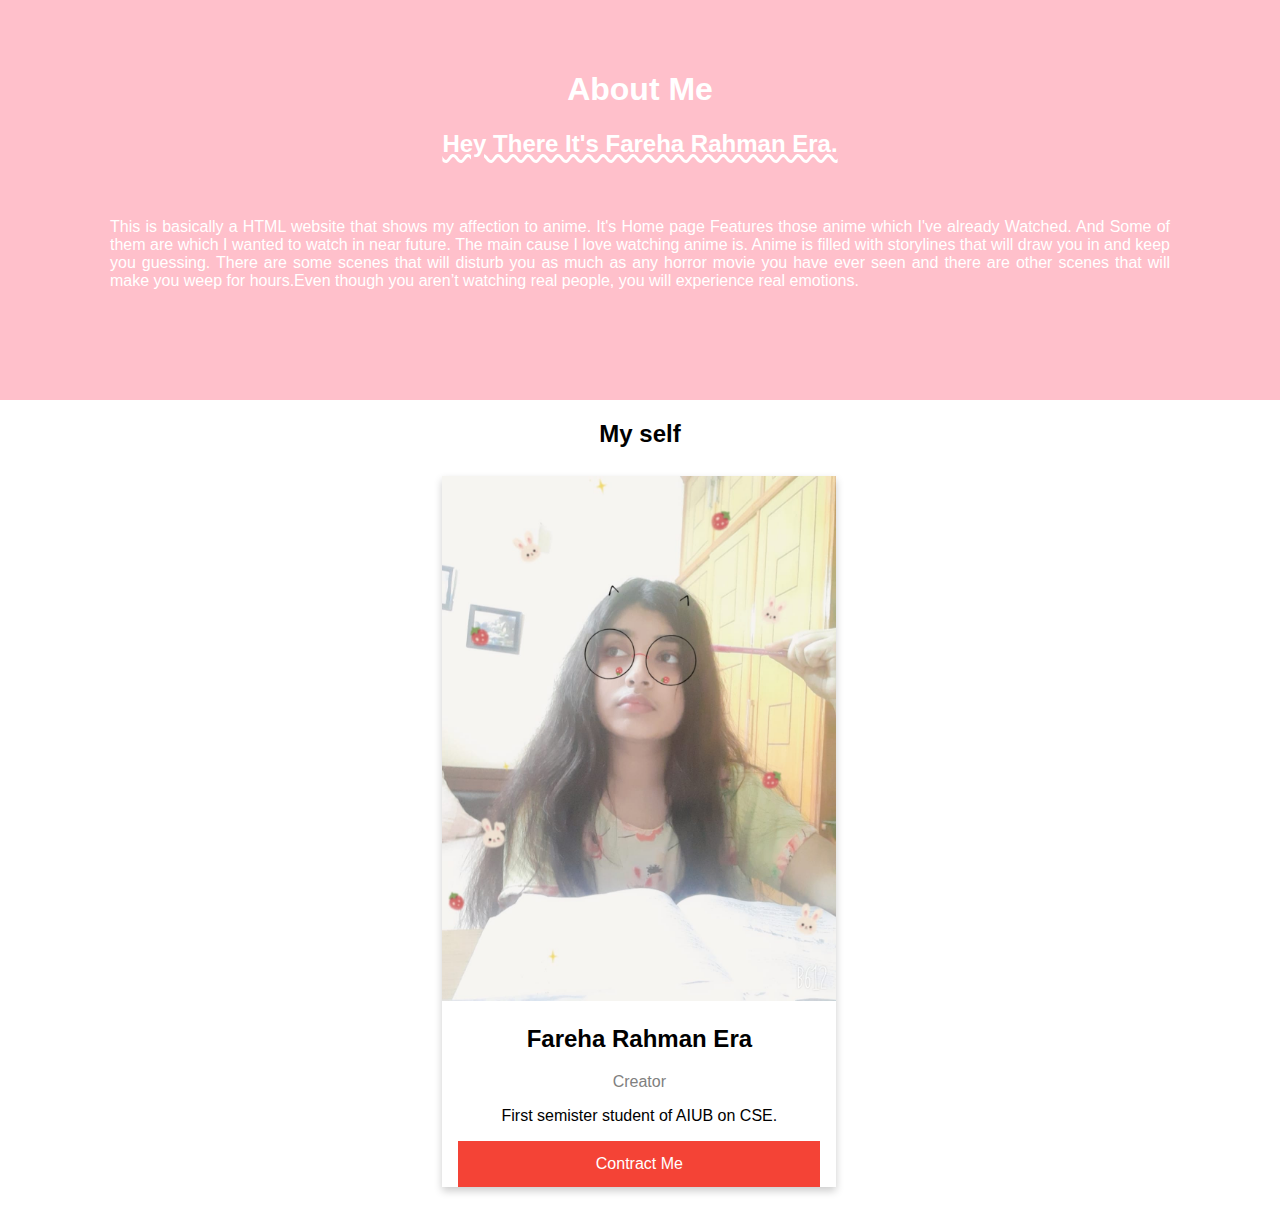
<file: about us.html>
<!DOCTYPE html>
<html>
<head>
<meta name="viewport" content="width=device-width, initial-scale=1">
<style>
body {
  font-family: Arial, Helvetica, sans-serif;
  margin: 0;
  text-align:center;
}

html {
  box-sizing: border-box;
}

a:link, a:visited {
  background-color: #f44336;
  color: white;
  padding: 14px 25px;
  text-align: center;
  text-decoration: none;
  display:block;
}

a:hover, a:active {
  background-color: red;
}

*, *:before, *:after {
  box-sizing: inherit;
}

.column {
  float: left;
  width: 33.3%;
  margin-bottom: 16px;
  padding: 0 8px;
}

.card {
  box-shadow: 0 4px 8px 0 rgba(0, 0, 0, 0.2);
  margin: 8px;
}

.about-section {
  padding: 50px;
  text-align: center;
  background-color: pink;
  color: white;
  text-align:center;
}

.container {
  padding: 0 16px;
}

.container::after, .row::after {
  content: "";
  clear: both;
  display: table;
}

.title {
  color: grey;
}

.button {
  border: none;
  outline: 0;
  display: inline-block;
  padding: 8px;
  color: white;
  background-color: pink;
  text-align: center;
  cursor: pointer;
  width: 100%;
}

.button:hover {
  background-color: #555;
}

@media screen and (max-width: 650px) {
  .column {
    width: 100%;
    display: block;
  }
}
</style>
</head>
<body>

<div class="about-section">
  <h1>About Me</h1>
  <h2 style="text-decoration-line: underline; text-decoration-style: wavy; text-decoration-thickness: 3px; ">Hey There It's Fareha Rahman Era.</h2>
  <p style="text-align: justify; margin: 60px;">This is basically a HTML website that shows my affection to anime. It's Home page Features those anime which I've already Watched. And Some of them are which I wanted to watch in near future. The main cause I love watching anime is. Anime is filled with storylines that will draw you in and keep you guessing. There are some scenes that will disturb you as much as any horror movie you have ever seen and there are other scenes that will make you weep for hours.Even though you aren’t watching real people, you will experience real emotions.</p>
</div>

<h2 style="text-align:center">My self</h2>
<div class="row">
  <div class="column" >
    <div class="card">
      <div class="container">
      </div>
    </div>
  </div>

  <div class="column">
    <div class="card">
      <img src="WhatsApp Image 2022-11-08 at 7.03.21 PM.jpeg" alt="Mike" style="width:100%">
      <div class="container">
        <h2>Fareha Rahman Era</h2>
        <p class="title">Creator</p>
        <p>First semister student of AIUB on CSE.</p>
        <a href="mailto:farehaera5181@gmail.com" target="_blank">Contract Me</a>
      </div>
    </div>
  </div>
  
  <div class="column">
    <div class="card">
      <div class="container">
      </div>
    </div>
  </div>
</div>

</body>
</html>
</file>
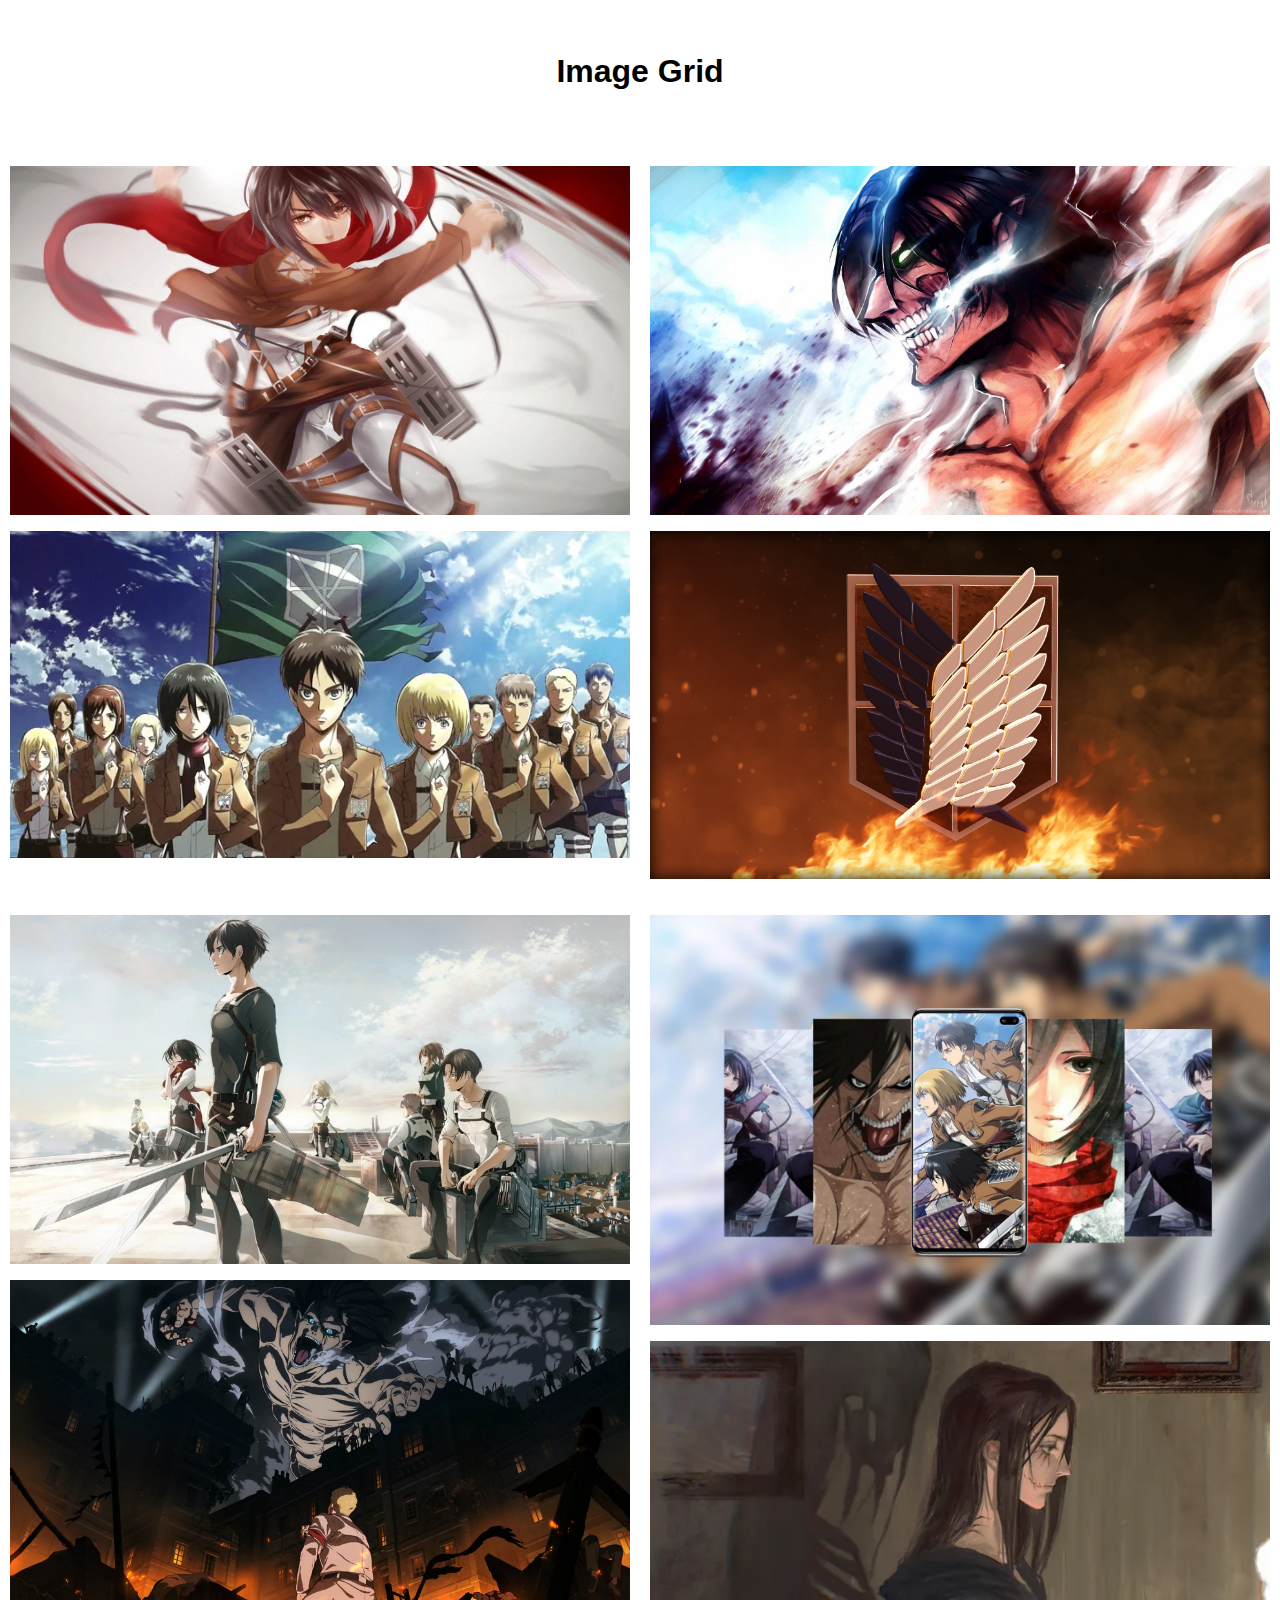
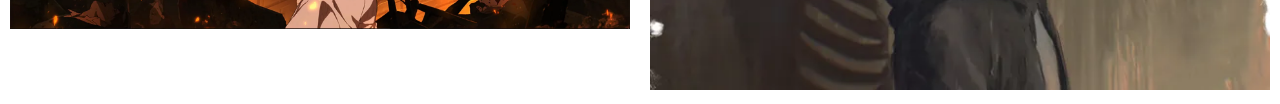
<file: aot.html>
<!DOCTYPE html>
<html>
<style>
* {
  box-sizing: border-box;
}

body {
  margin: 0;
  font-family: Arial;
}

.header {
  text-align: center;
  padding: 32px;
}

/* Create two equal columns that floats next to each other */
.column {
  float: left;
  width: 50%;
  padding: 10px;
}

.column img {
  margin-top: 12px;
}

/* Clear floats after the columns */
.row:after {
  content: "";
  display: table;
  clear: both;
}
</style>
<body>

<!-- Header -->
<div class="header">
  <h1>Image Grid</h1>
</div>

<!-- Photo Grid -->
<div class="row"> 
  <div class="column">
  <img src="anime/aot01.webp" style="width:100%">
  <img src="anime/aot02.webp" style="width:100%">
  </div>
  <div class="column">
    <img src="anime/aot05.webp" style="width:100%">
    <img src="anime/aot06.png" style="width:100%">
  </div>  
  <div class="column">
    <img src="anime/aot08.webp" style="width:100%">
    <img src="anime/aot11.webp" style="width:100%">
  </div>
  <div class="column">
    <img src="anime/aot10.webp" style="width:100%">
    <img src="anime/aot12.webp" style="width:100%">
  </div>
</div>

</body>
</html>
</file>
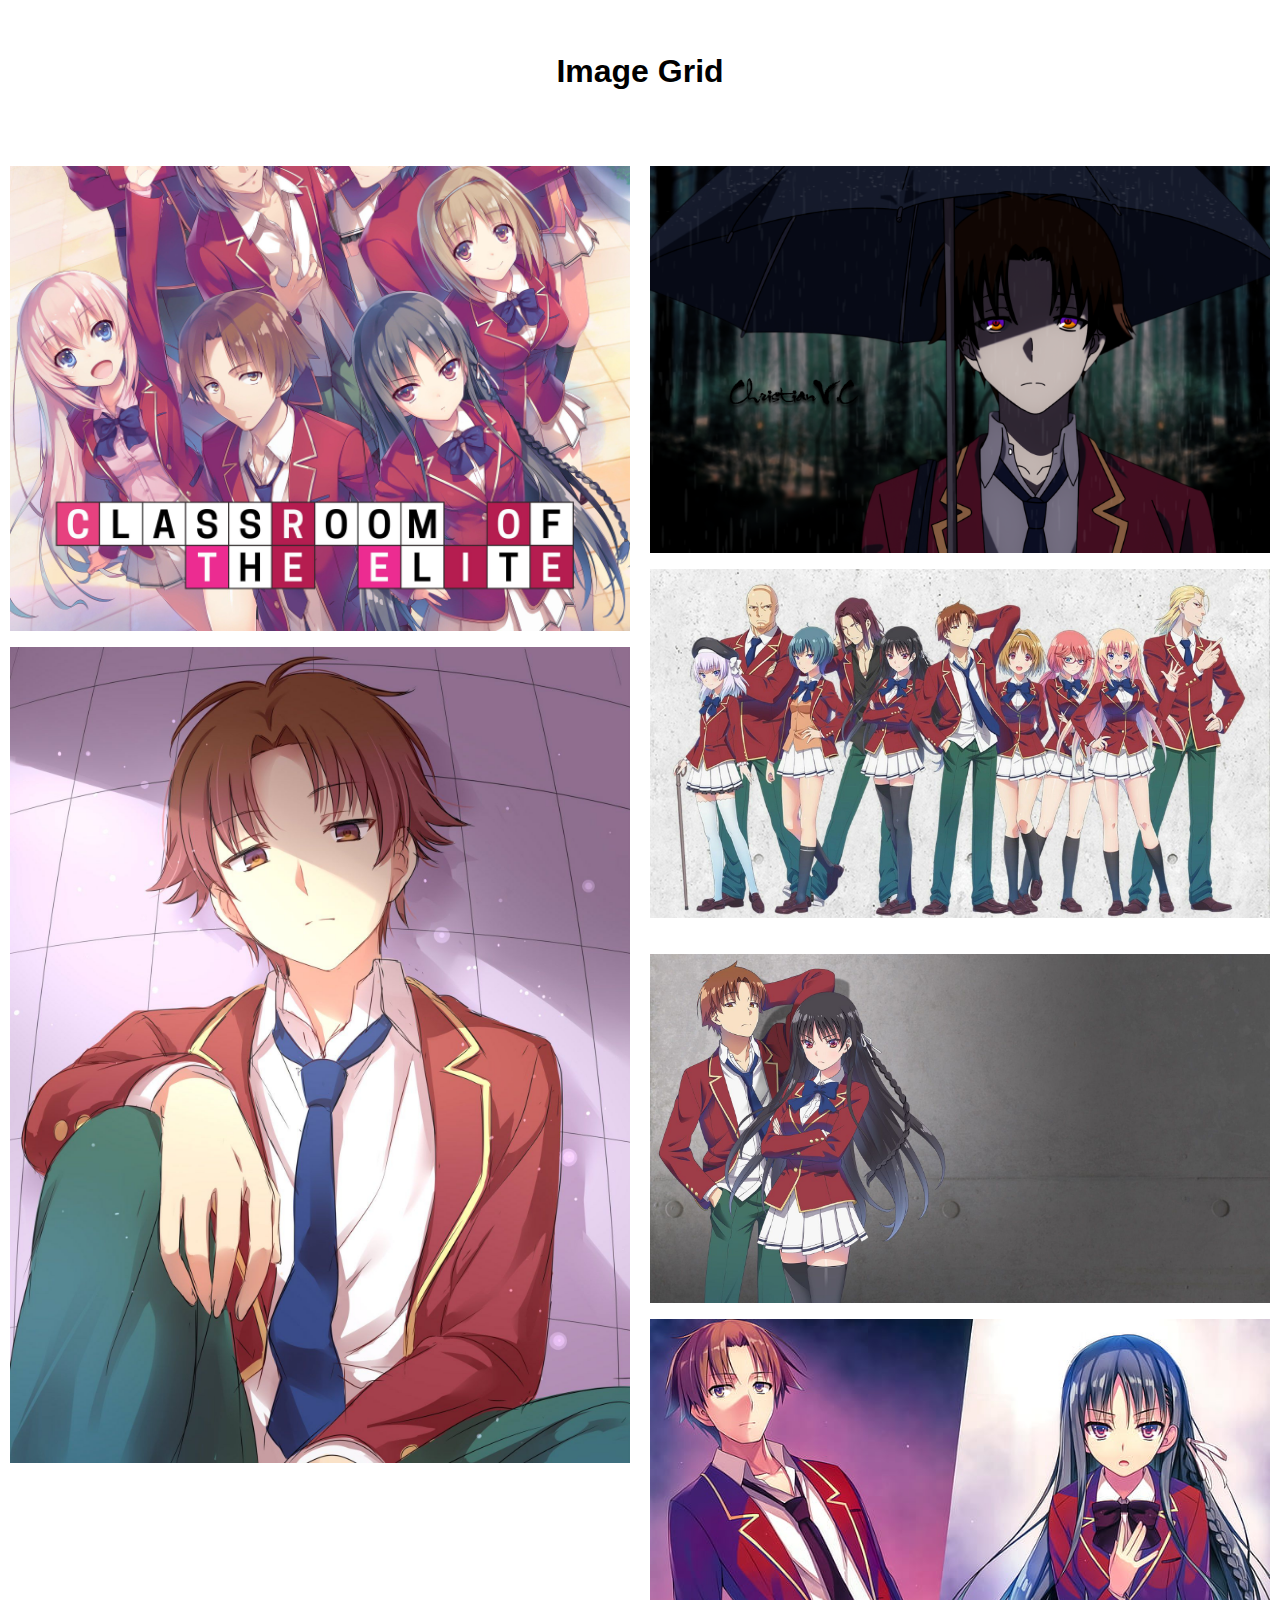
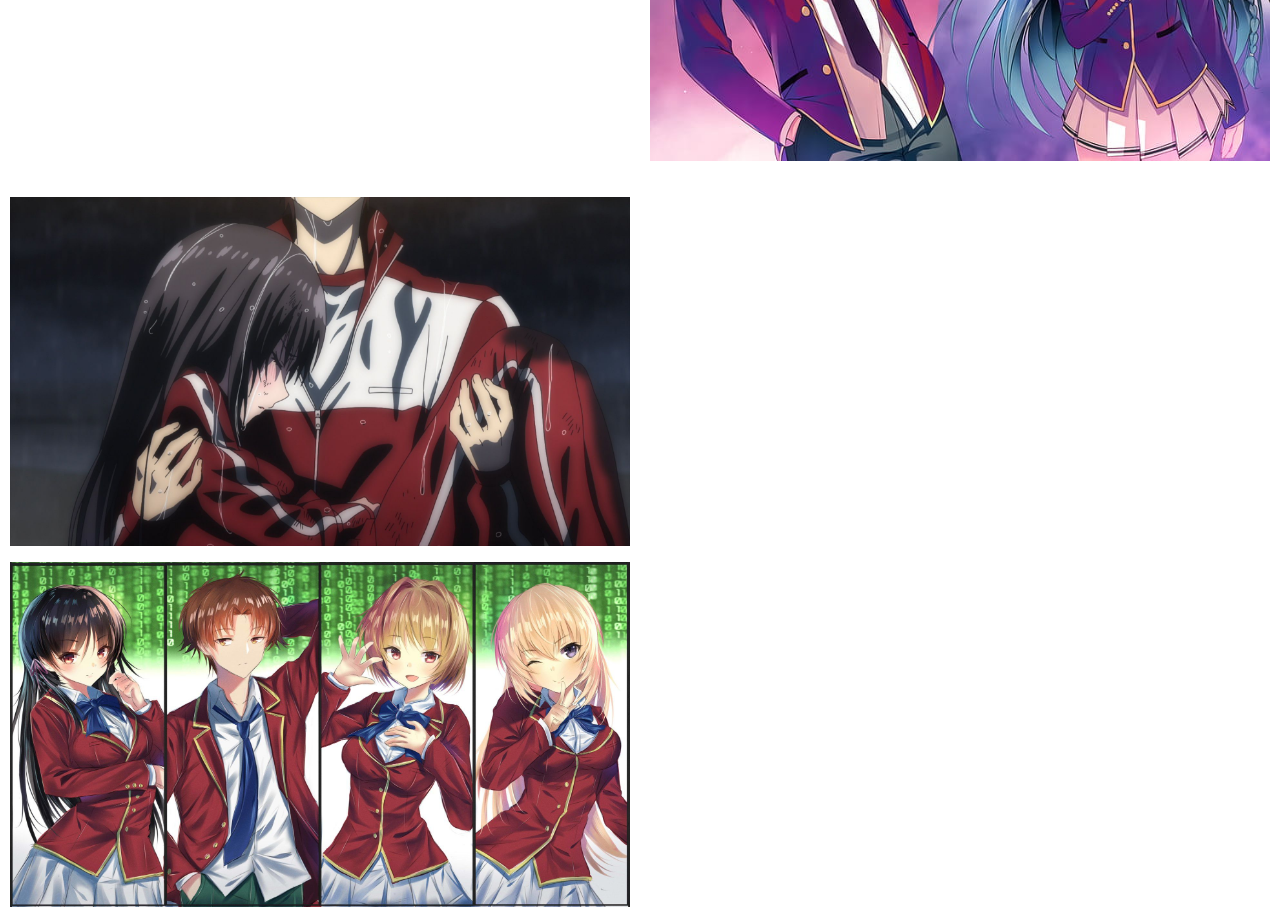
<file: classroom.html>
<!DOCTYPE html>
<html>
<style>
* {
  box-sizing: border-box;
}

body {
  margin: 0;
  font-family: Arial;
}

.header {
  text-align: center;
  padding: 32px;
}

/* Create two equal columns that floats next to each other */
.column {
  float: left;
  width: 50%;
  padding: 10px;
}

.column img {
  margin-top: 12px;
}

/* Clear floats after the columns */
.row:after {
  content: "";
  display: table;
  clear: both;
}
</style>
<body>

<!-- Header -->
<div class="header">
  <h1>Image Grid</h1>
</div>

<!-- Photo Grid -->
<div class="row"> 
  <div class="column">
  <img src="anime/coe01.jpg" style="width:100%">
  <img src="anime/coe09.jpg" style="width:100%">

  </div>
  <div class="column">
    <img src="anime/coe05.webp" style="width:100%">
    <img src="anime/coe12.jpg" style="width:100%">
  </div>  
  <div class="column">
    <img src="anime/coe08.jpg" style="width:100%">
    <img src="anime/coe03.jpg" style="width:100%">

  </div>
  <div class="column">
    <img src="anime/coe11.jpg" style="width:100%">
    <img src="anime/coe06.jpg" style="width:100%">

  </div>
</div>

</body>
</html>
</file>
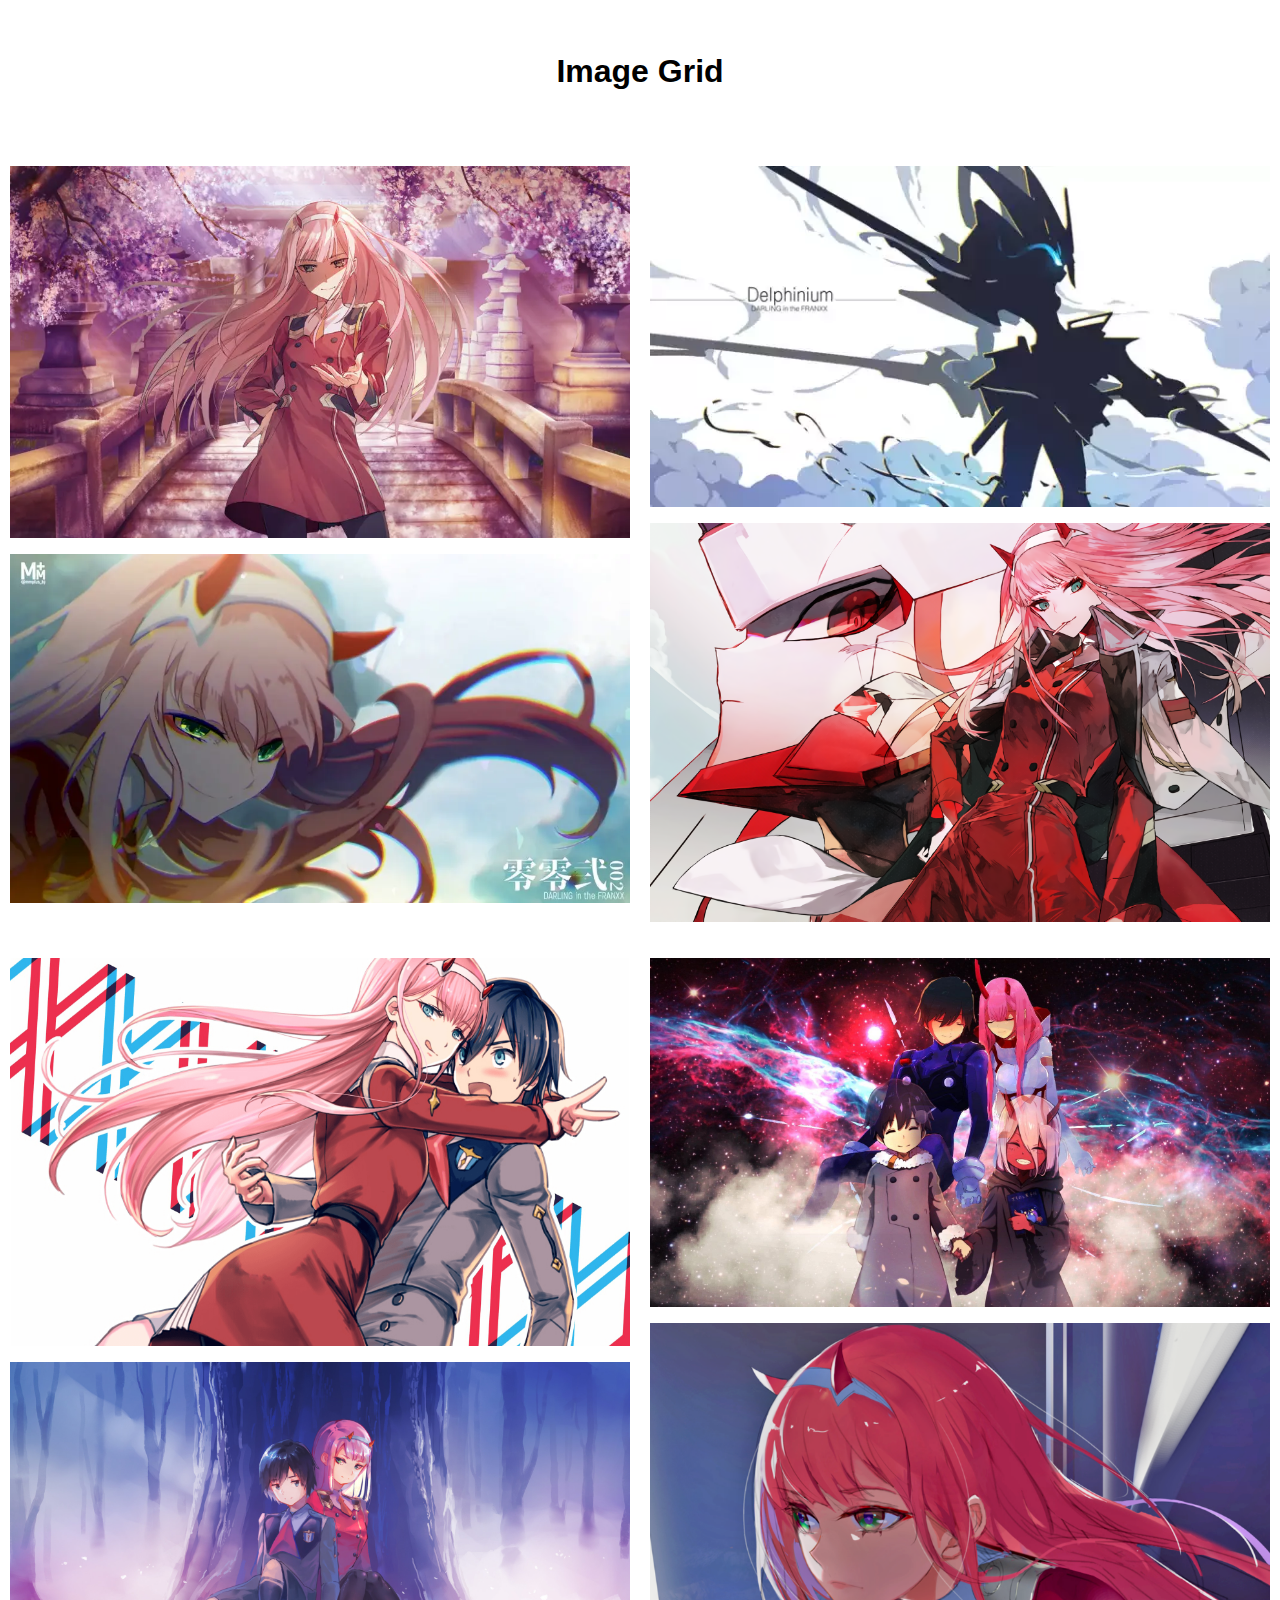
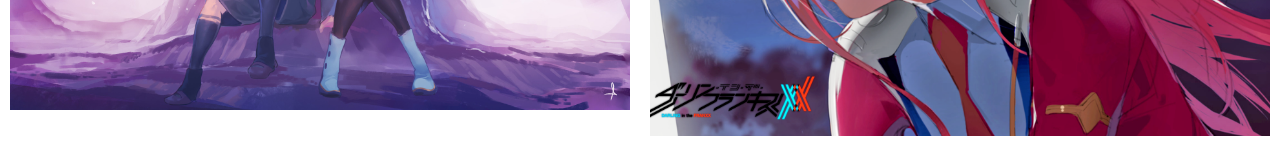
<file: darling.html>
<!DOCTYPE html>
<html>
<style>
* {
  box-sizing: border-box;
}

body {
  margin: 0;
  font-family: Arial;
}

.header {
  text-align: center;
  padding: 32px;
}

/* Create two equal columns that floats next to each other */
.column {
  float: left;
  width: 50%;
  padding: 10px;
}

.column img {
  margin-top: 12px;
}

/* Clear floats after the columns */
.row:after {
  content: "";
  display: table;
  clear: both;
}
</style>
<body>

<!-- Header -->
<div class="header">
  <h1>Image Grid</h1>
</div>

<!-- Photo Grid -->
<div class="row"> 
  <div class="column">
  <img src="anime/dif01.webp" style="width:100%">
  <img src="anime/dif02.webp" style="width:100%">
  </div>
  <div class="column">
    <img src="anime/dif03.webp" style="width:100%">
    <img src="anime/dif04.png" style="width:100%">
  </div>  
  <div class="column">
    <img src="anime/dif05.png" style="width:100%">
    <img src="anime/dif06.jpg" style="width:100%">
  </div>
  <div class="column">
    <img src="anime/dif07.jpg" style="width:100%">
    <img src="anime/dif08.png" style="width:100%">
  </div>
</div>

</body>
</html>
</file>
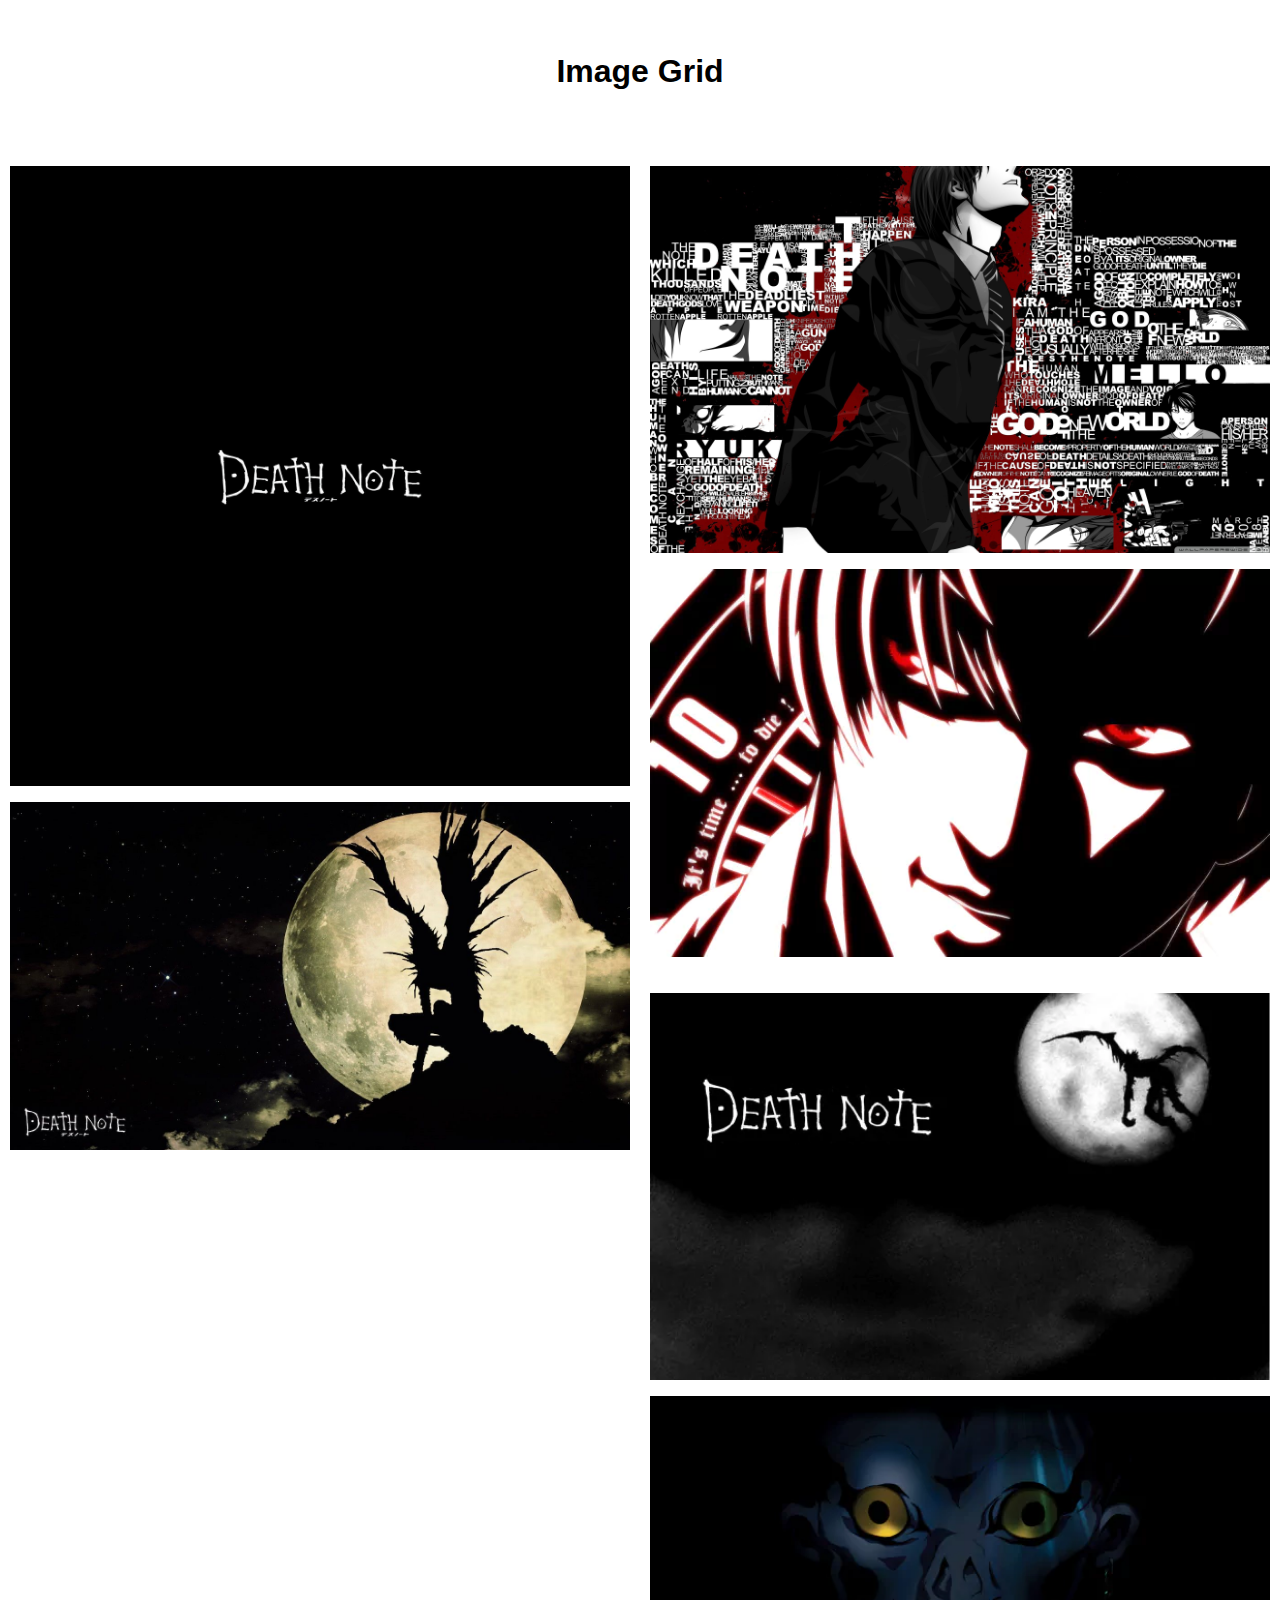
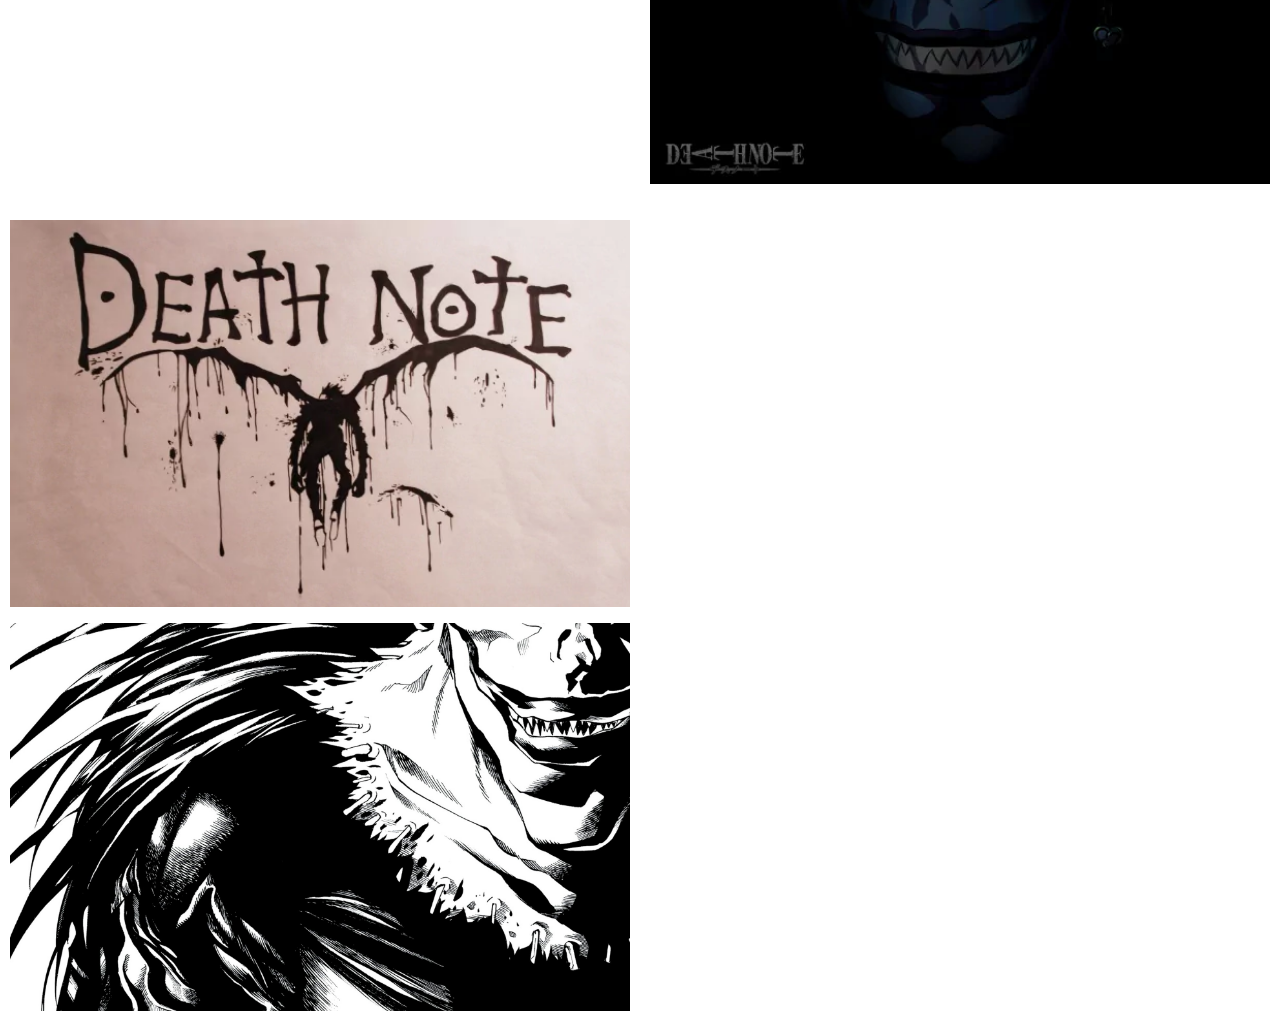
<file: death.html>
<!DOCTYPE html>
<html>
<style>
* {
  box-sizing: border-box;
}

body {
  margin: 0;
  font-family: Arial;
}

.header {
  text-align: center;
  padding: 32px;
}

/* Create two equal columns that floats next to each other */
.column {
  float: left;
  width: 50%;
  padding: 10px;
}

.column img {
  margin-top: 12px;
}

/* Clear floats after the columns */
.row:after {
  content: "";
  display: table;
  clear: both;
}
</style>
<body>

<!-- Header -->
<div class="header">
  <h1>Image Grid</h1>
</div>

<!-- Photo Grid -->
<div class="row"> 
  <div class="column">
  <img src="anime/dn01.jpg" style="width:100%">
  <img src="anime/dn02.jpg" style="width:100%">
  </div>
  <div class="column">
    <img src="anime/dn05.jpg" style="width:100%">
    <img src="anime/dn06.webp" style="width:100%">
  </div>  
  <div class="column">
    <img src="anime/dn08.webp" style="width:100%">
    <img src="anime/dn09.webp" style="width:100%">
  </div>
  <div class="column">
    <img src="anime/dn11.webp" style="width:100%">
    <img src="anime/dn12.jpg" style="width:100%">
  </div>
</div>

</body>
</html>
</file>
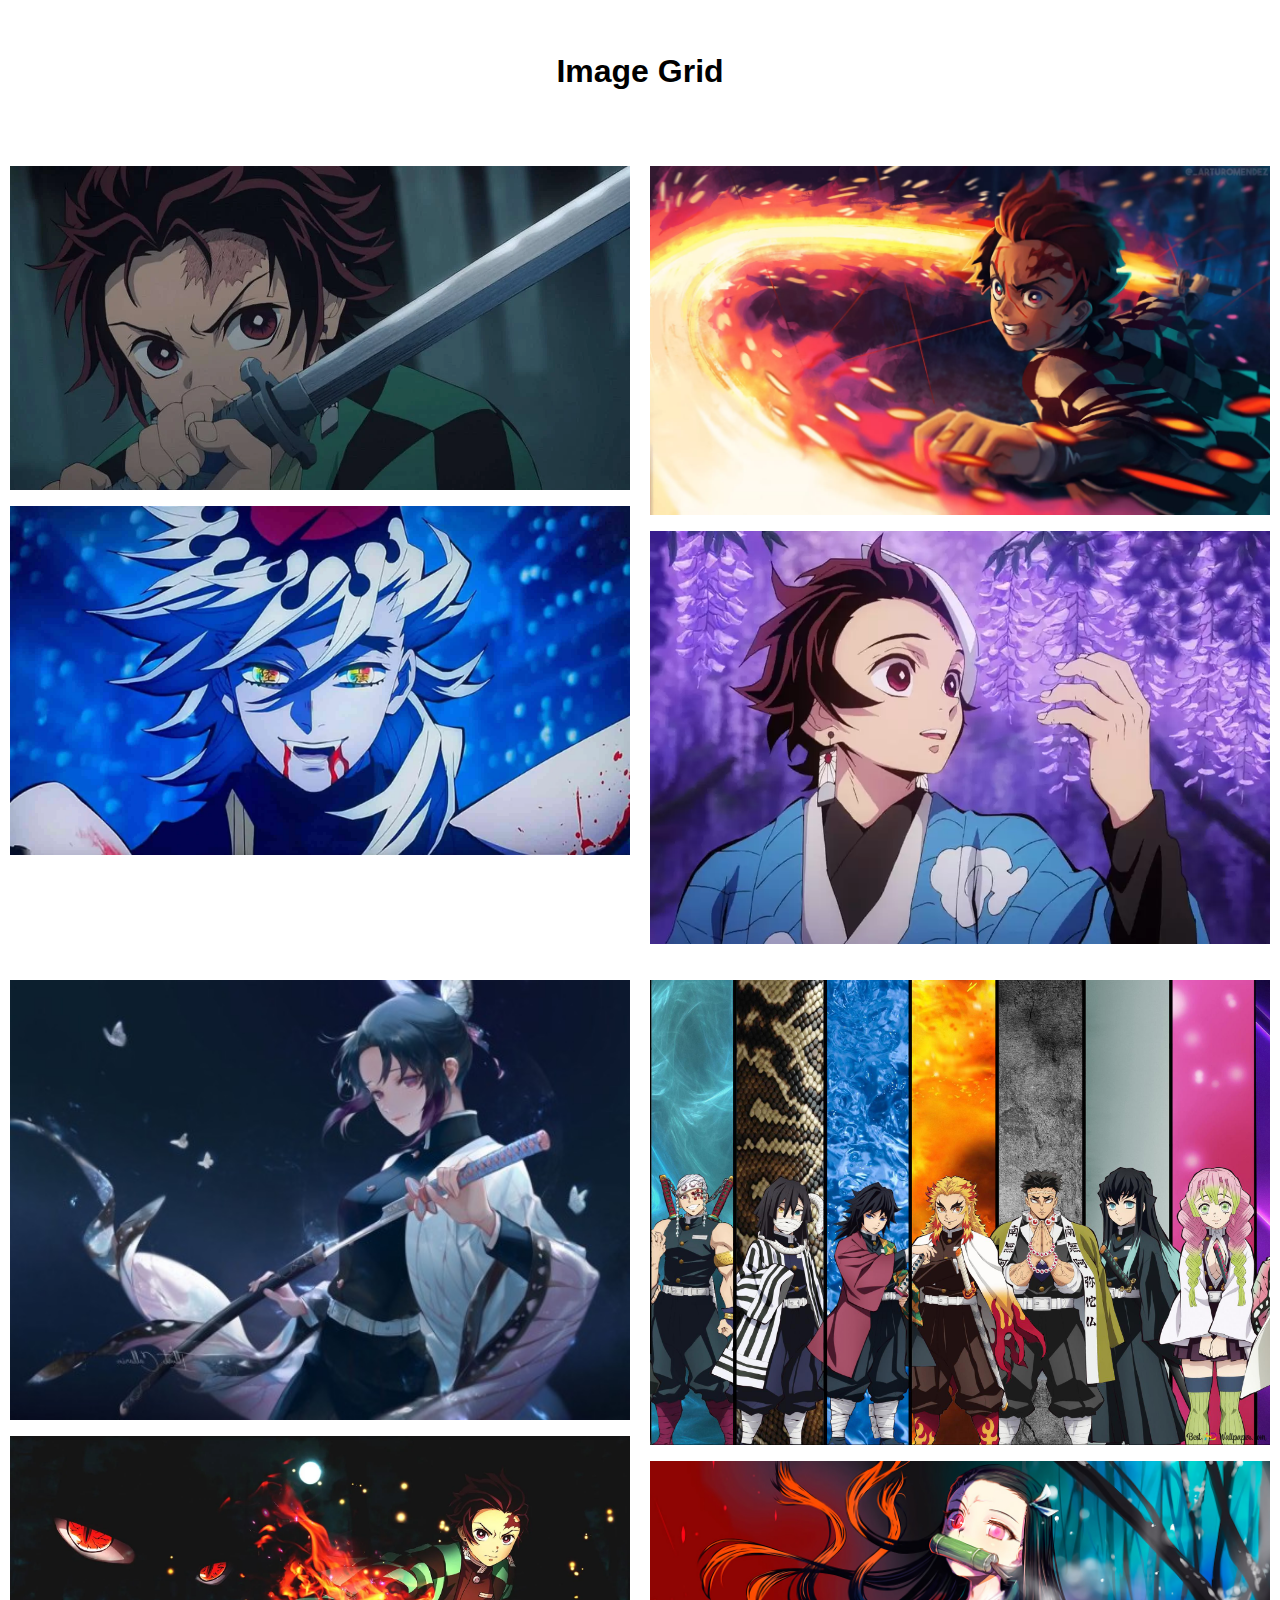
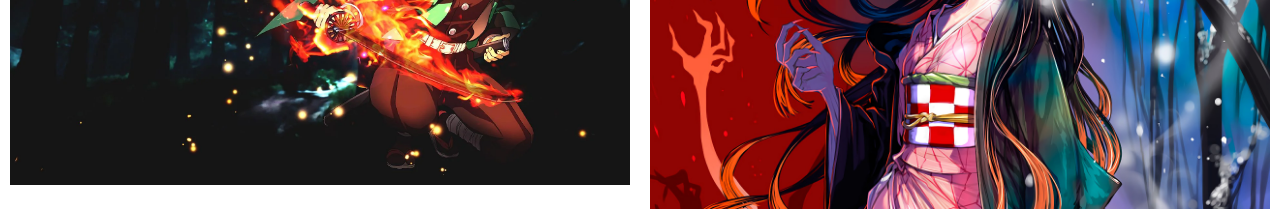
<file: demon-slayer.html>
<!DOCTYPE html>
<html>
<style>
* {
  box-sizing: border-box;
}

body {
  margin: 0;
  font-family: Arial;
}

.header {
  text-align: center;
  padding: 32px;
}

/* Create two equal columns that floats next to each other */
.column {
  float: left;
  width: 50%;
  padding: 10px;
}

.column img {
  margin-top: 12px;
}

/* Clear floats after the columns */
.row:after {
  content: "";
  display: table;
  clear: both;
}
</style>
<body>

<!-- Header -->
<div class="header">
  <h1>Image Grid</h1>
</div>

<!-- Photo Grid -->
<div class="row"> 
  <div class="column">
  <img src="anime/ds01.webp" style="width:100%">
  <img src="anime/ds02.webp" style="width:100%">
  </div>
  <div class="column">
    <img src="anime/ds03.webp" style="width:100%">
    <img src="anime/ds04.webp" style="width:100%">
  </div>  
  <div class="column">
    <img src="anime/ds05.jpg" style="width:100%">
    <img src="anime/ds06.webp" style="width:100%">
  </div>
  <div class="column">
    <img src="anime/ds07.jpg" style="width:100%">
    <img src="anime/ds08.jpg" style="width:100%">
  </div>
</div>

</body>
</html>
</file>
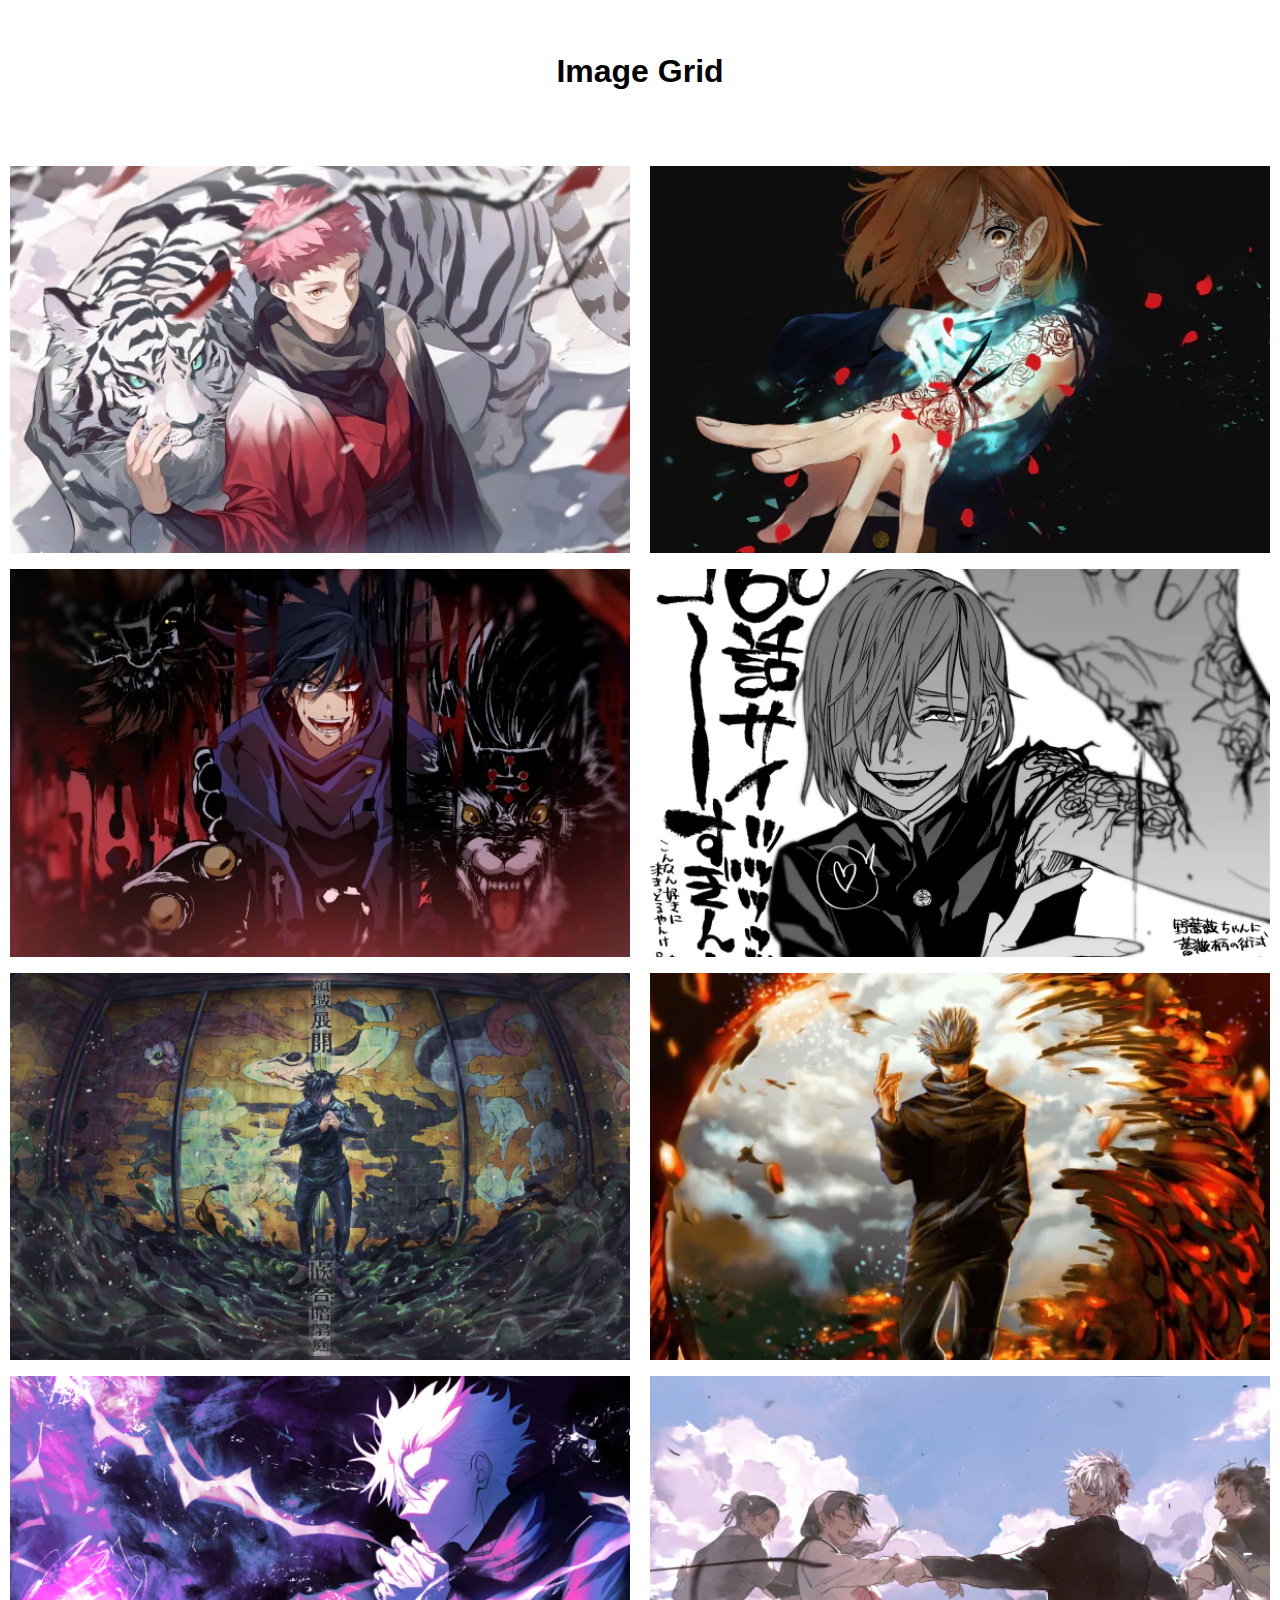
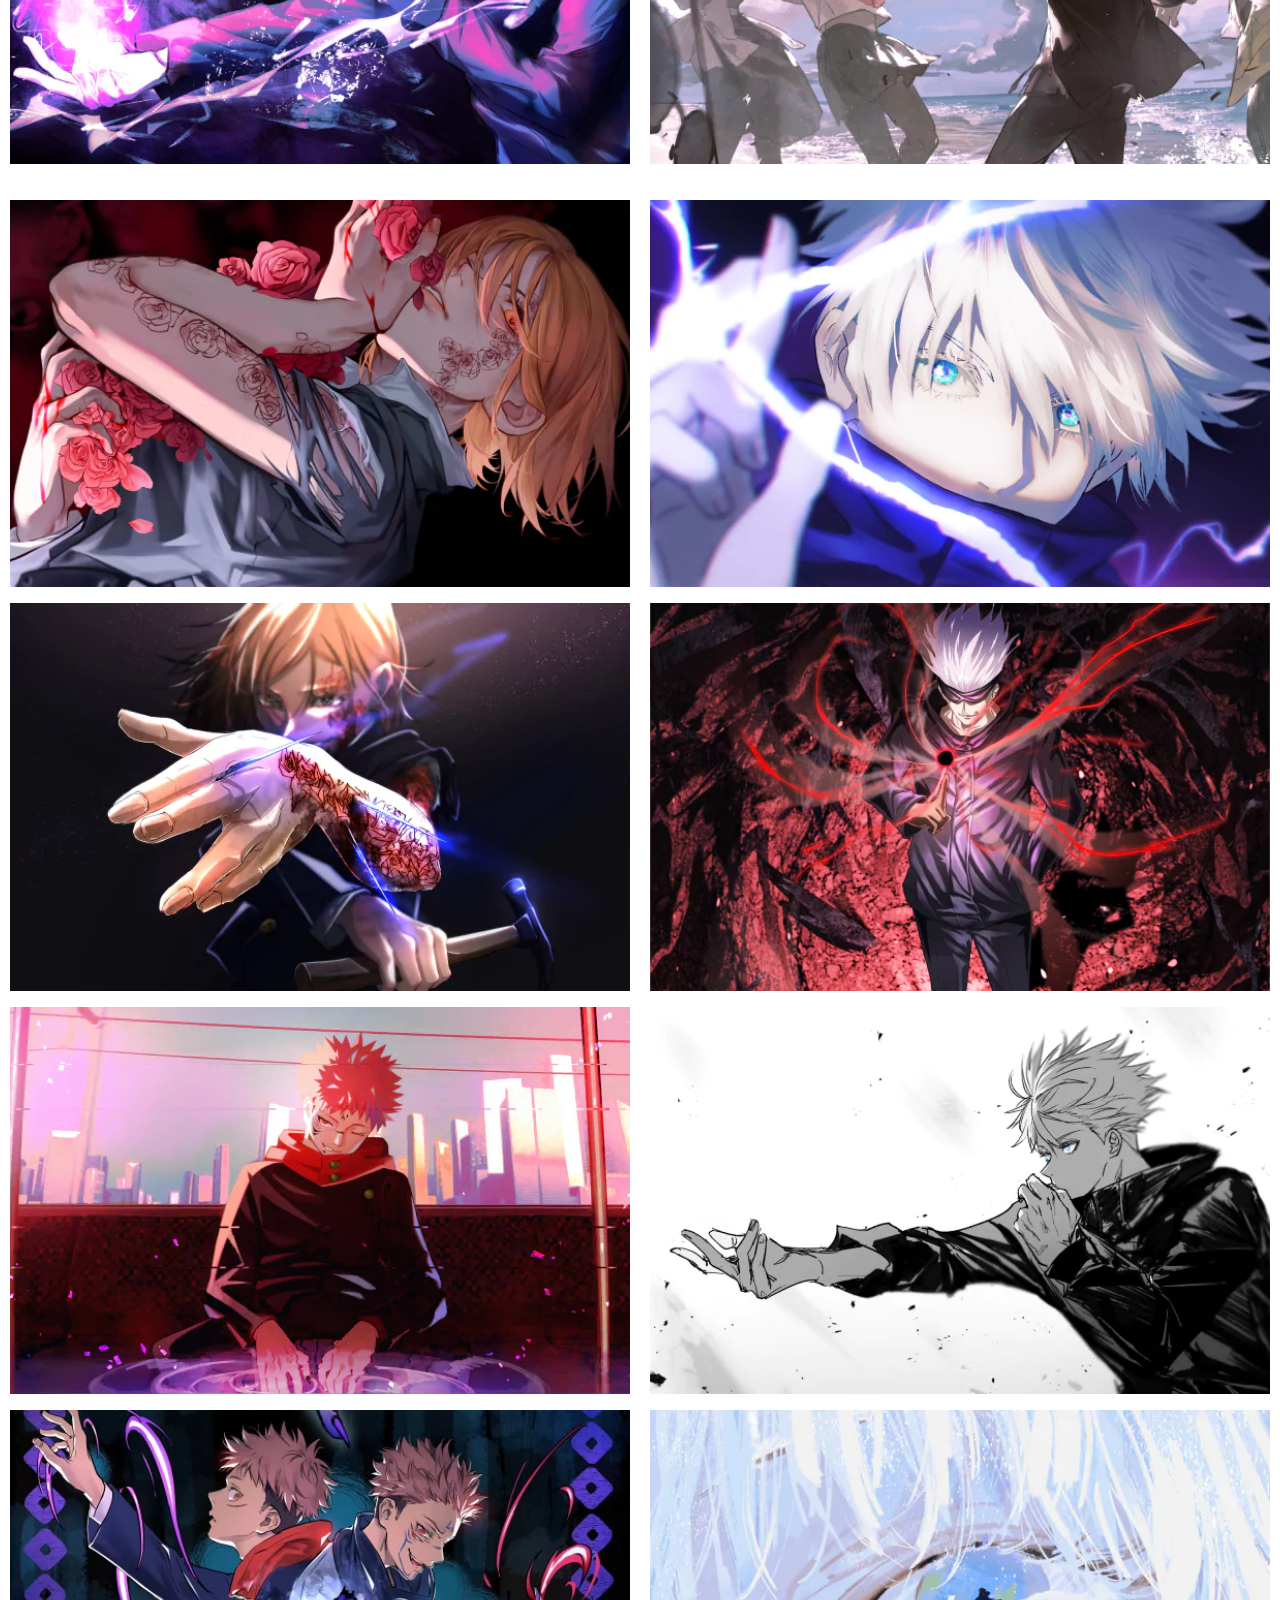
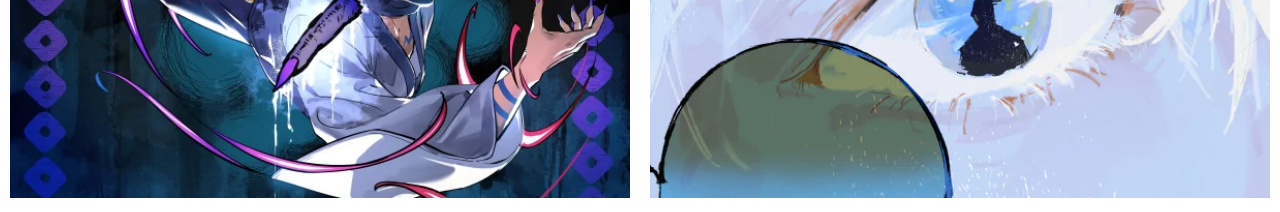
<file: jujutsu.html>
<!DOCTYPE html>
<html>
<style>
* {
  box-sizing: border-box;
}

body {
  margin: 0;
  font-family: Arial;
}

.header {
  text-align: center;
  padding: 32px;
}

/* Create two equal columns that floats next to each other */
.column {
  float: left;
  width: 50%;
  padding: 10px;
}

.column img {
  margin-top: 12px;
}

/* Clear floats after the columns */
.row:after {
  content: "";
  display: table;
  clear: both;
}
</style>
<body>

<!-- Header -->
<div class="header">
  <h1>Image Grid</h1>
</div>

<!-- Photo Grid -->
<div class="row"> 
  <div class="column">
  <img src="anime/jk01.webp" style="width:100%">
  <img src="anime/jk02.webp" style="width:100%">
  <img src="anime/jk03.webp" style="width:100%">
  <img src="anime/jk04.webp" style="width:100%">
  </div>
  <div class="column">
    <img src="anime/jk05.webp" style="width:100%">
    <img src="anime/jk06.webp" style="width:100%">
    <img src="anime/jk07.webp" style="width:100%">
    <img src="anime/jk08.webp" style="width:100%">
  </div>  
  <div class="column">
    <img src="anime/jk09.webp" style="width:100%">
    <img src="anime/jk10.webp" style="width:100%">
    <img src="anime/jk11.webp" style="width:100%">
    <img src="anime/jk12.webp" style="width:100%">
  </div>
  <div class="column">
    <img src="anime/jk13.webp" style="width:100%">
    <img src="anime/jk14.webp" style="width:100%">
    <img src="anime/jk15.webp" style="width:100%">
    <img src="anime/jk16.webp" style="width:100%">
  </div>
</div>

</body>
</html>
</file>
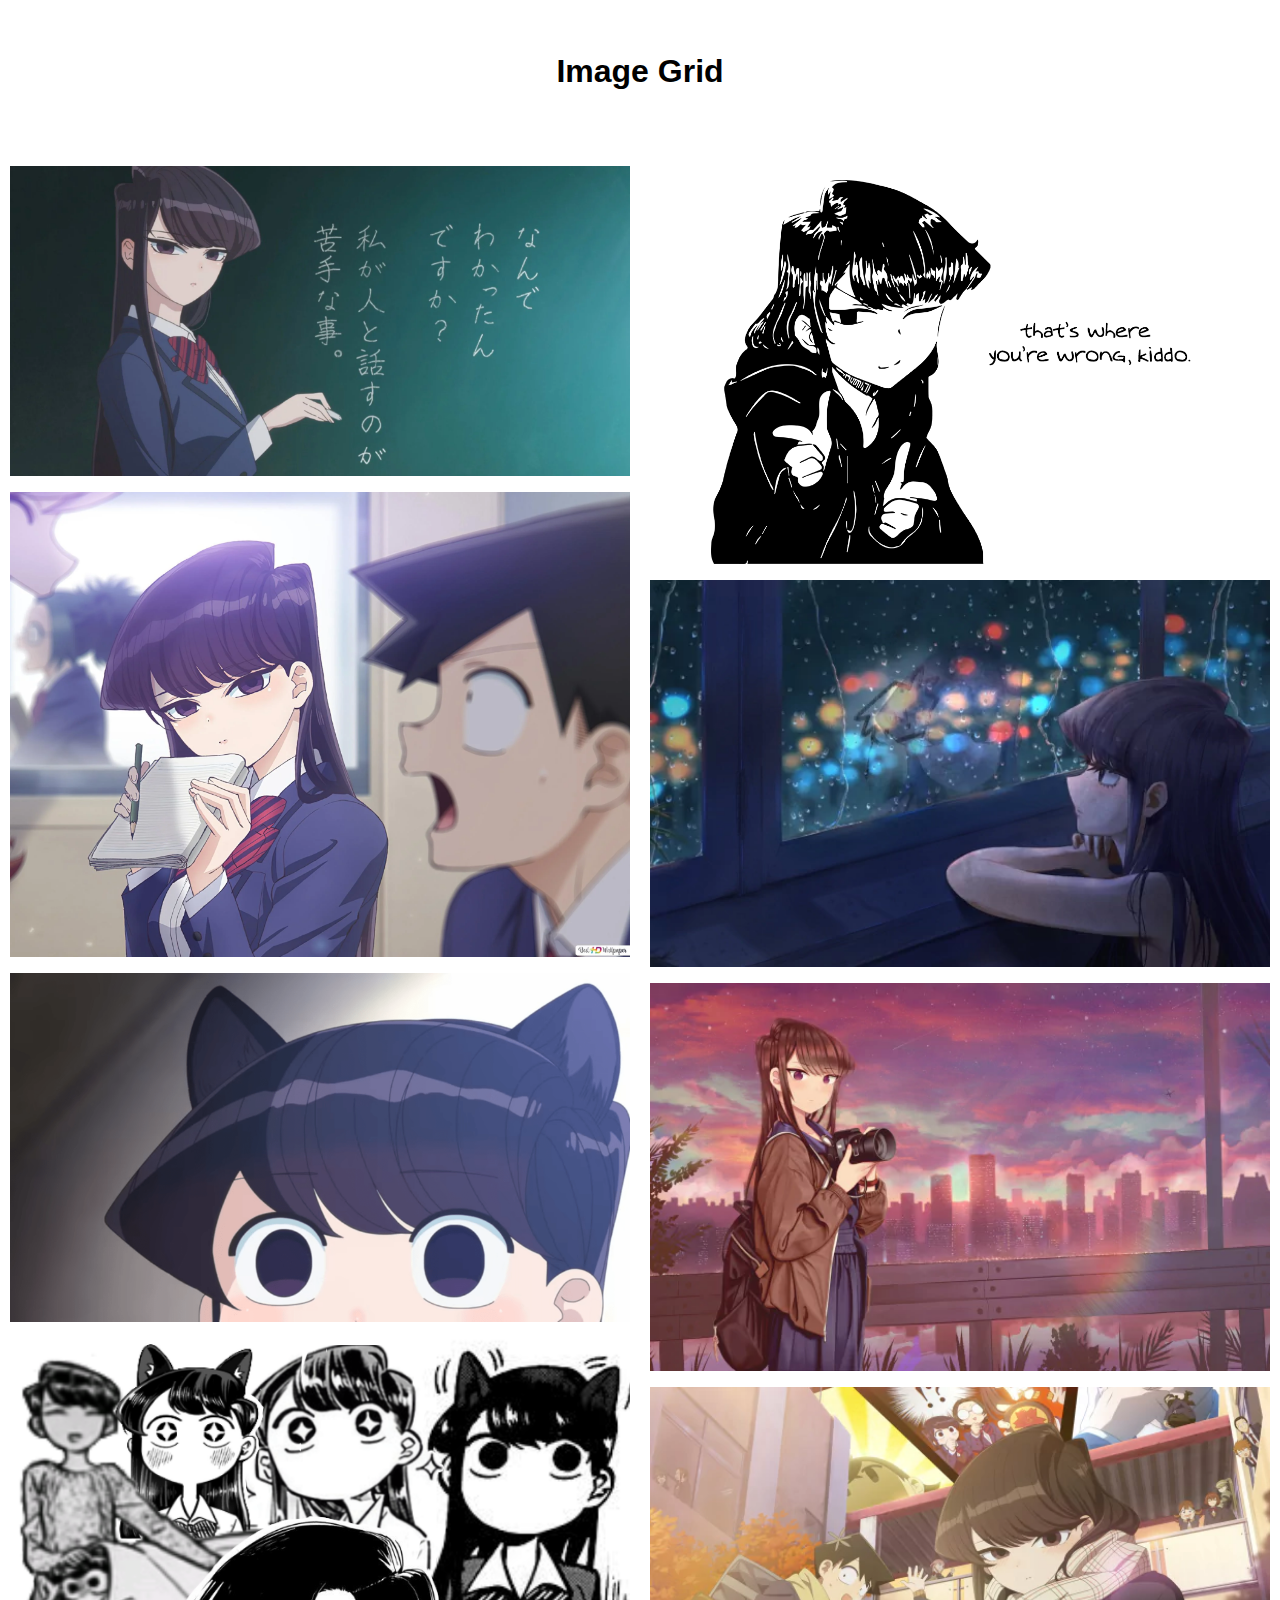
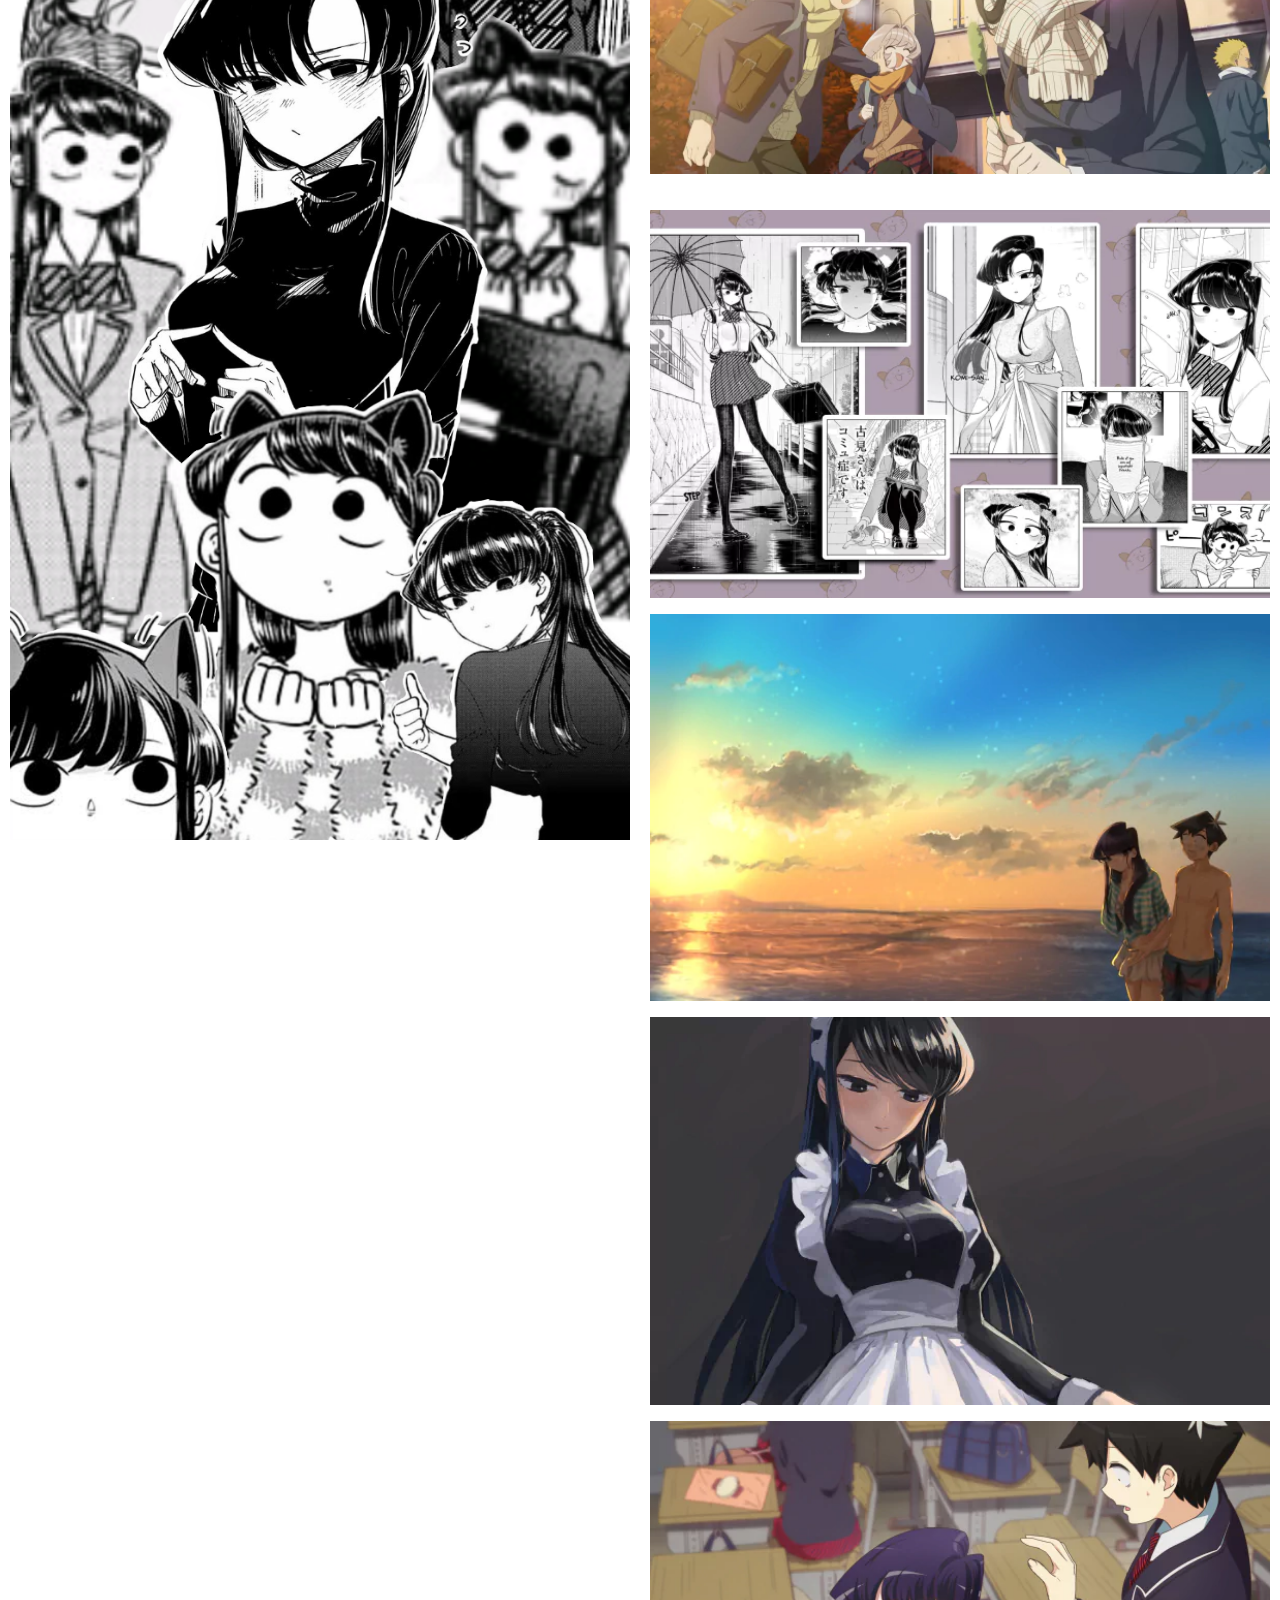
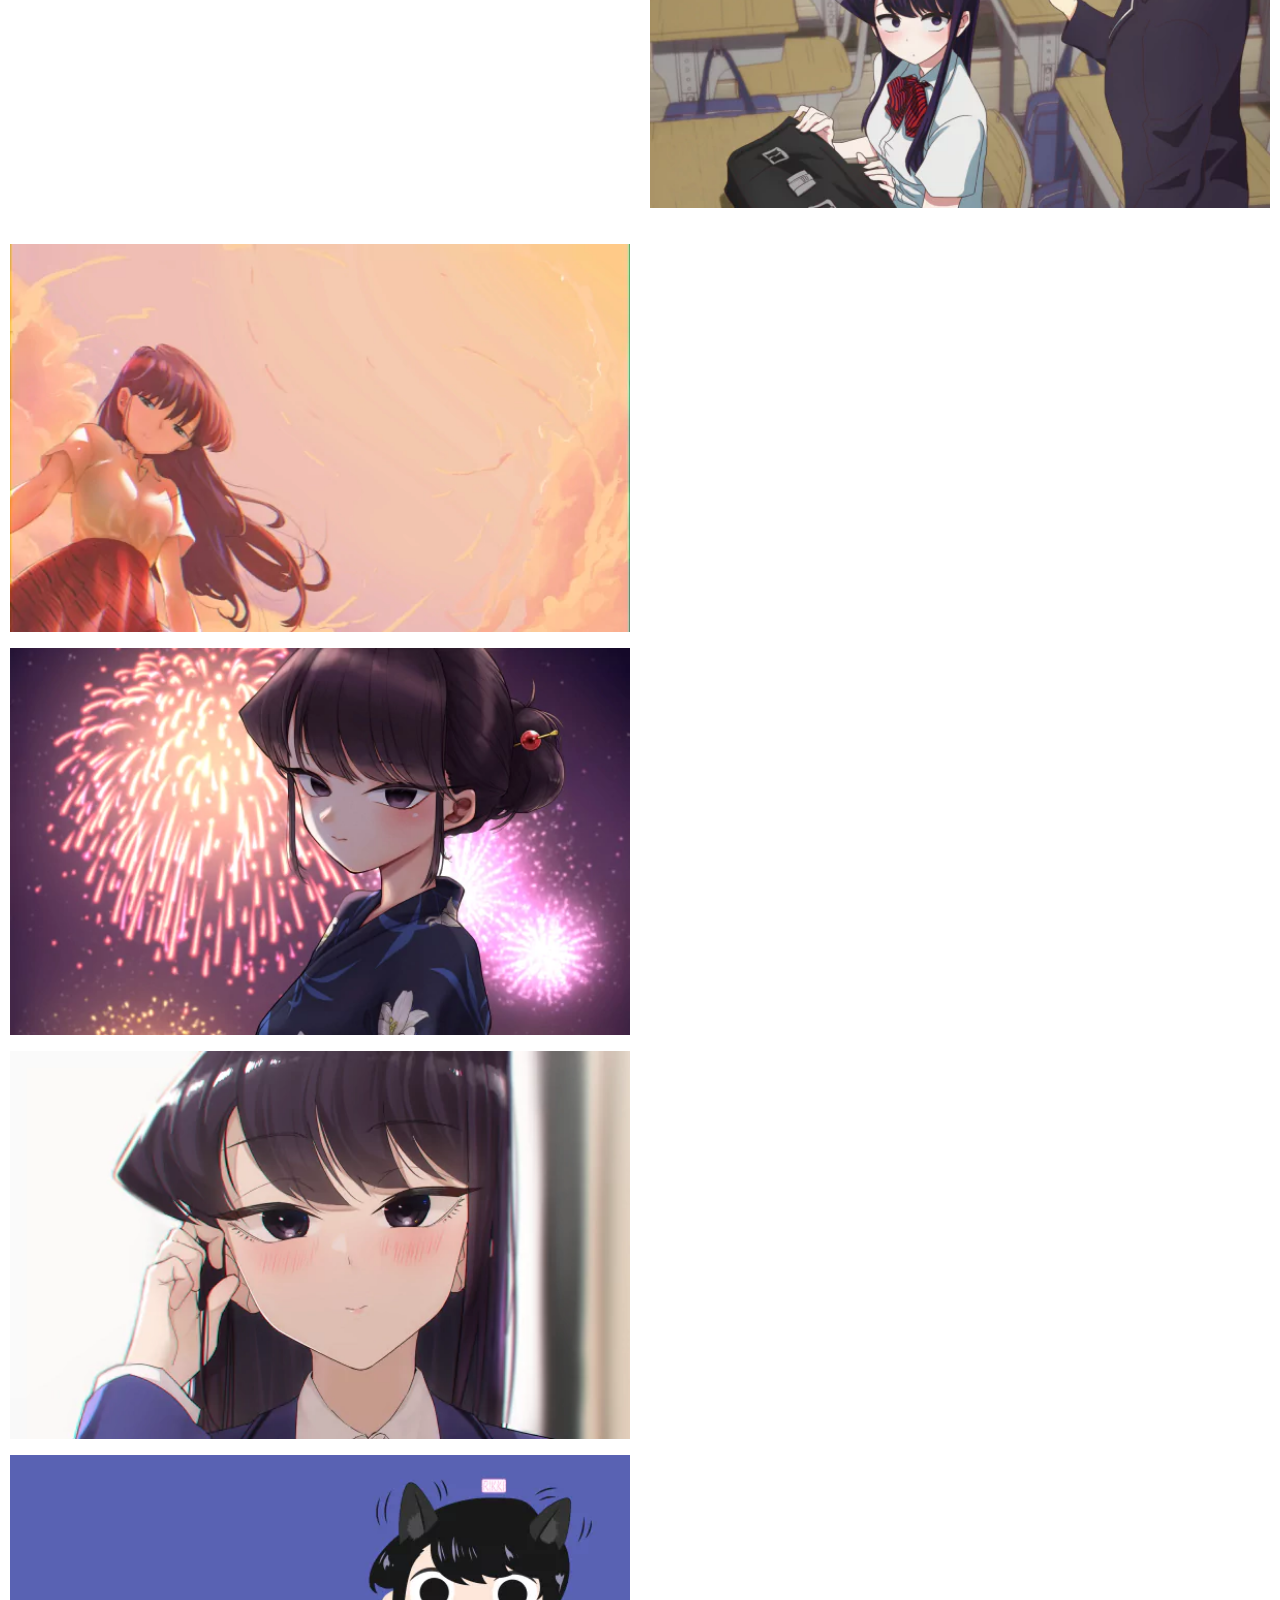
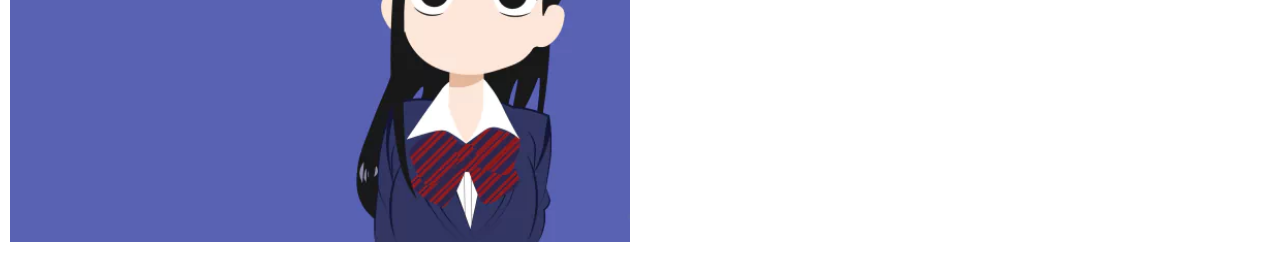
<file: komi.html>
<!DOCTYPE html>
<html>
<style>
* {
  box-sizing: border-box;
}

body {
  margin: 0;
  font-family: Arial;
}

.header {
  text-align: center;
  padding: 32px;
}

/* Create two equal columns that floats next to each other */
.column {
  float: left;
  width: 50%;
  padding: 10px;
}

.column img {
  margin-top: 12px;
}

/* Clear floats after the columns */
.row:after {
  content: "";
  display: table;
  clear: both;
}
</style>
<body>

<!-- Header -->
<div class="header">
  <h1>Image Grid</h1>
</div>

<!-- Photo Grid -->
<div class="row"> 
  <div class="column">
  <img src="anime/kcc01.jpg" style="width:100%">
  <img src="anime/kcc02.jpg" style="width:100%">
  <img src="anime/kcc03.png" style="width:100%">
  <img src="anime/kcc04.png" style="width:100%">
  </div>
  <div class="column">
    <img src="anime/kcc05.png" style="width:100%">
    <img src="anime/kcc06.webp" style="width:100%">
    <img src="anime/kcc07.webp" style="width:100%">
    <img src="anime/kcc08.webp" style="width:100%">
  </div>  
  <div class="column">
    <img src="anime/kcc09.webp" style="width:100%">
    <img src="anime/kcc10.webp" style="width:100%">
    <img src="anime/kcc11.webp" style="width:100%">
    <img src="anime/kcc12.webp" style="width:100%">
  </div>
  <div class="column">
    <img src="anime/kcc13.webp" style="width:100%">
    <img src="anime/kcc14.webp" style="width:100%">
    <img src="anime/kcc15.webp" style="width:100%">
    <img src="anime/kcc16.webp" style="width:100%">
  </div>
</div>

</body>
</html>
</file>
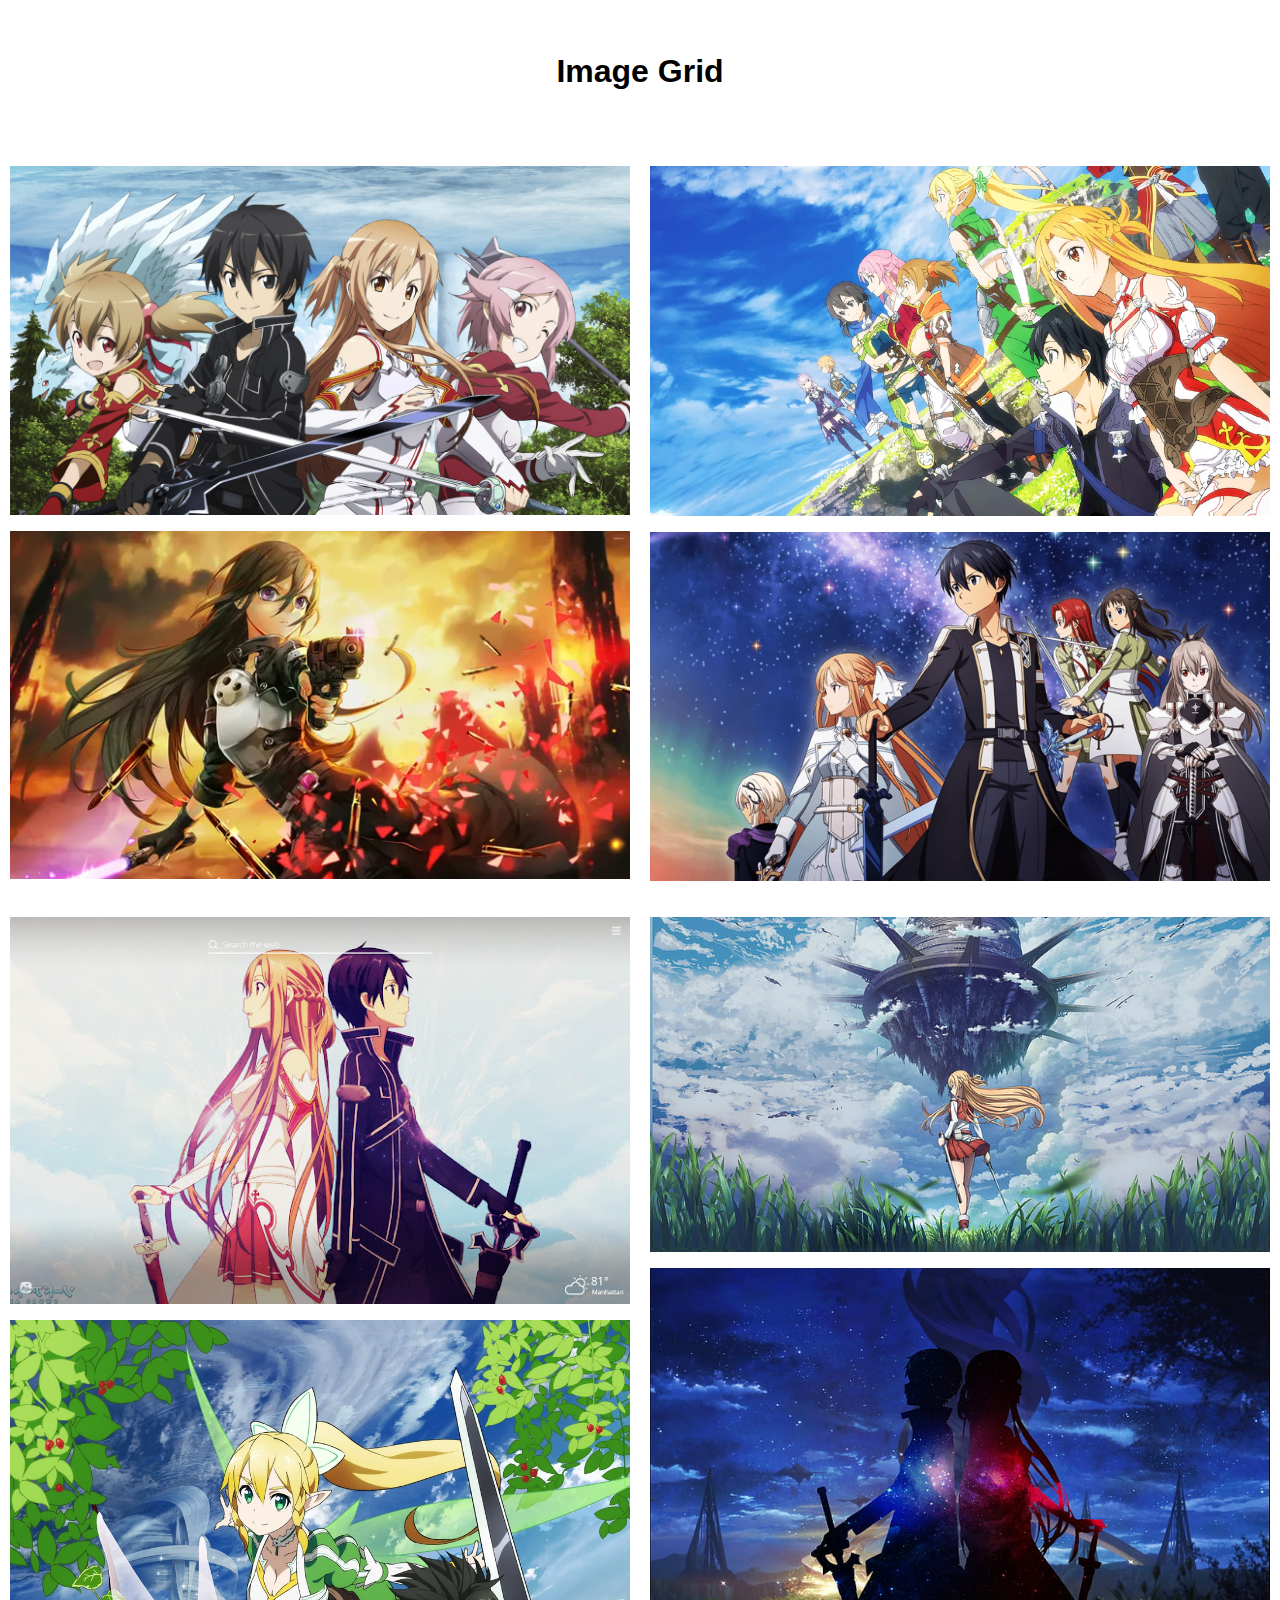
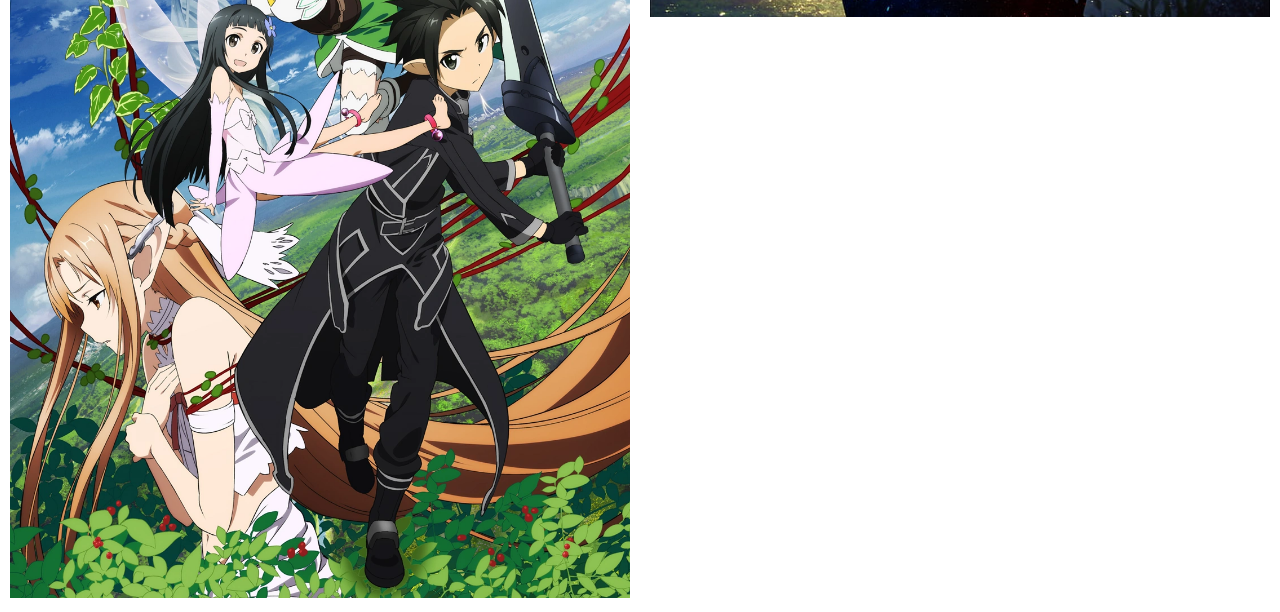
<file: sao.html>
<!DOCTYPE html>
<html>
<style>
* {
  box-sizing: border-box;
}

body {
  margin: 0;
  font-family: Arial;
}

.header {
  text-align: center;
  padding: 32px;
}

/* Create two equal columns that floats next to each other */
.column {
  float: left;
  width: 50%;
  padding: 10px;
}

.column img {
  margin-top: 12px;
}

/* Clear floats after the columns */
.row:after {
  content: "";
  display: table;
  clear: both;
}
</style>
<body>

<!-- Header -->
<div class="header">
  <h1>Image Grid</h1>
</div>

<!-- Photo Grid -->
<div class="row"> 
  <div class="column">
  <img src="anime/SAO1.jpg" style="width:100%">
  <img src="anime/SAO06.webp" style="width:100%">
  </div>
  <div class="column">
    <img src="anime/SAO3.webp" style="width:100%">
    <img src="anime/SAO4.jpeg" style="width:100%">
  </div>  
  <div class="column">
    <img src="anime/SAO05.jpg" style="width:100%">
    <img src="anime/SAO2.webp" style="width:100%">    
  </div>
  <div class="column">
    <img src="anime/SAO07.jpg" style="width:100%">
    <img src="anime/SAO08.jpg" style="width:100%">
  </div>
</div>

</body>
</html>
</file>
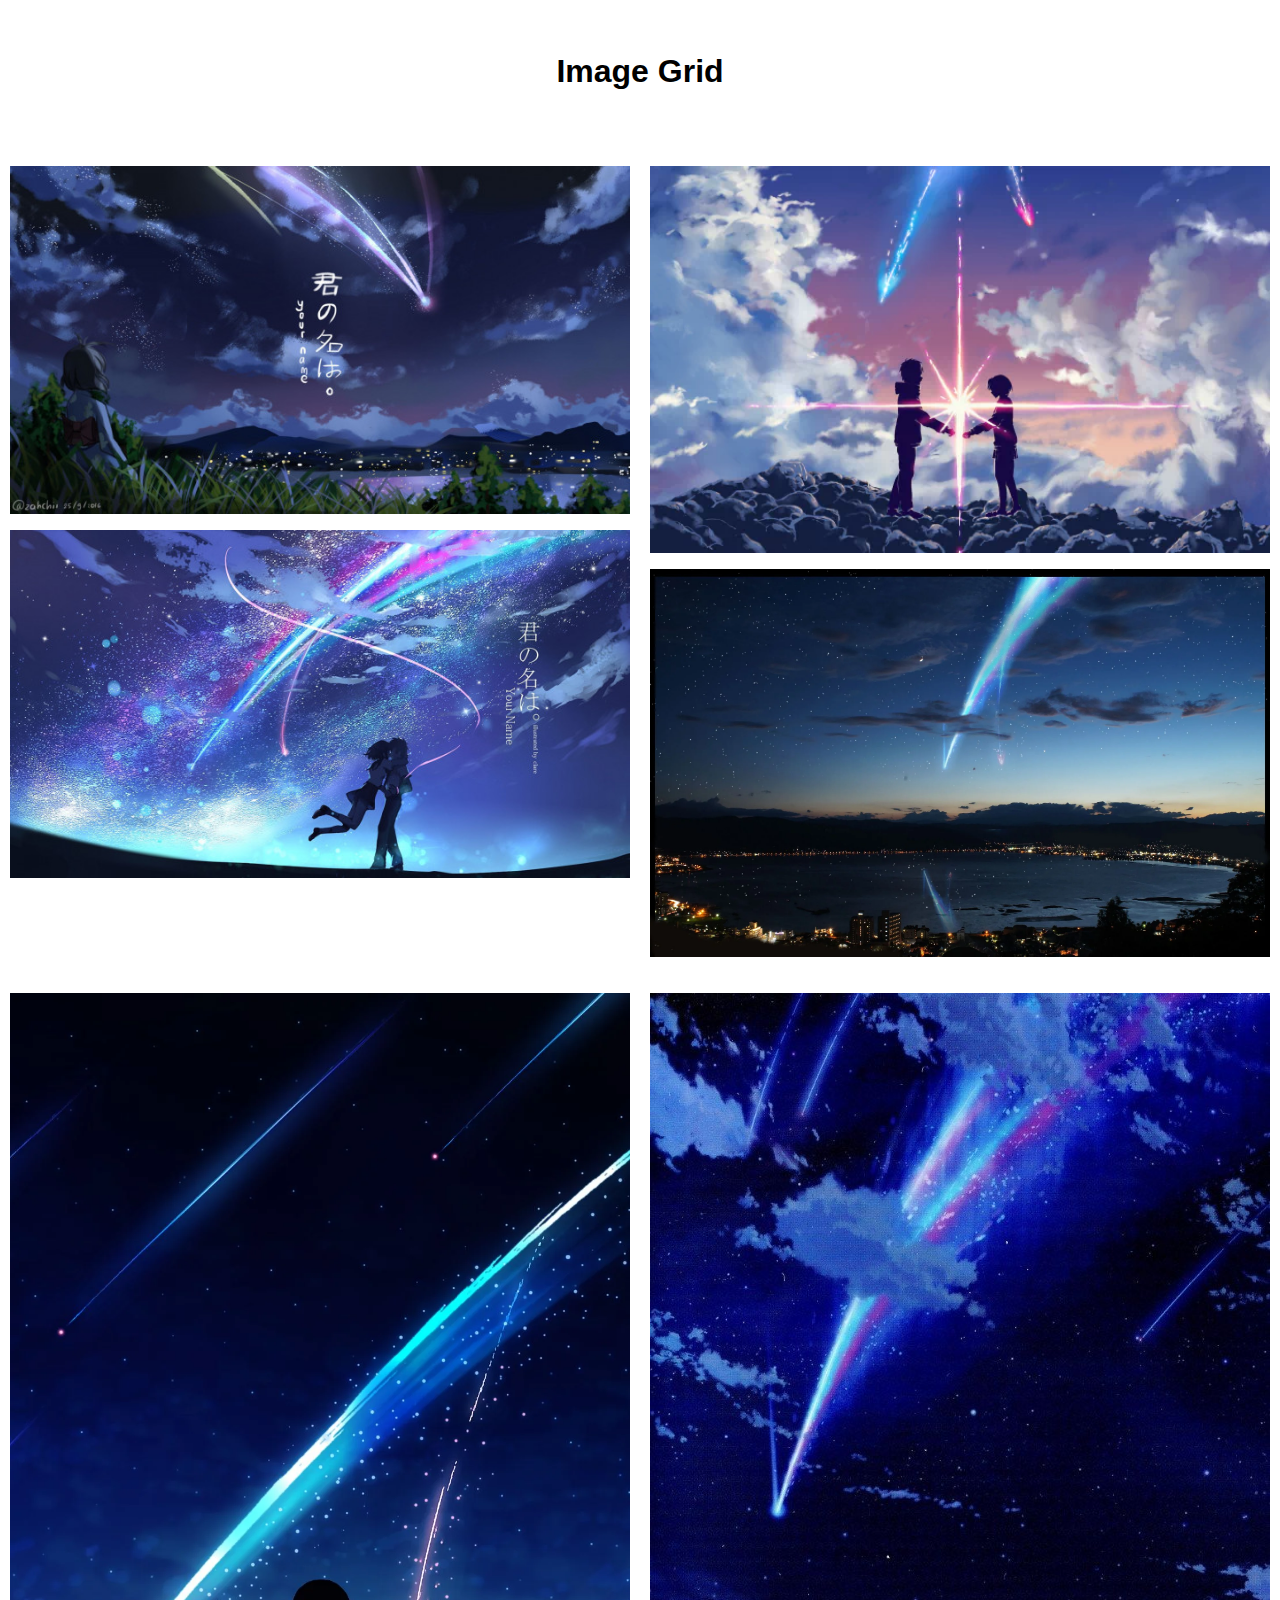
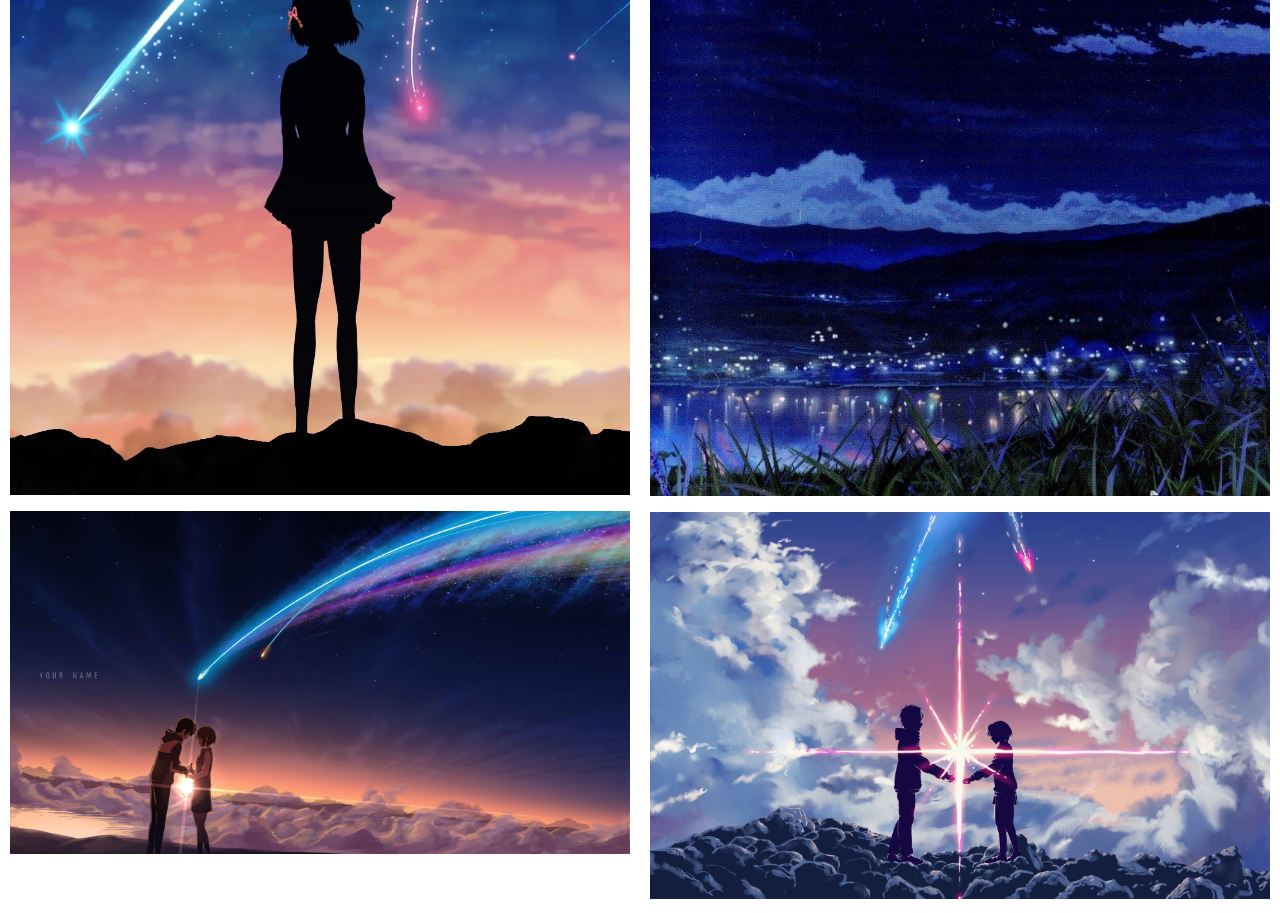
<file: yourname.html>
<!DOCTYPE html>
<html>
<style>
* {
  box-sizing: border-box;
}

body {
  margin: 0;
  font-family: Arial;
}

.header {
  text-align: center;
  padding: 32px;
}

/* Create two equal columns that floats next to each other */
.column {
  float: left;
  width: 50%;
  padding: 10px;
}

.column img {
  margin-top: 12px;
}

/* Clear floats after the columns */
.row:after {
  content: "";
  display: table;
  clear: both;
}
</style>
<body>

<!-- Header -->
<div class="header">
  <h1>Image Grid</h1>
</div>

<!-- Photo Grid -->
<div class="row"> 
  <div class="column">
  <img src="anime/yn01.jpg" style="width:100%">
  <img src="anime/yn02.jpg" style="width:100%">
  </div>
  <div class="column">
    <img src="anime/yn04.webp" style="width:100%">
    <img src="anime/yn06.jpg" style="width:100%">
  </div>  
  <div class="column">
    <img src="anime/yn08.jpg" style="width:100%">
    <img src="anime/yn09.jpg" style="width:100%">
  </div>
  <div class="column">
    <img src="anime/yn11.jpg" style="width:100%">
    <img src="anime/yn12.png" style="width:100%">
  </div>
</div>

</body>
</html>
</file>
